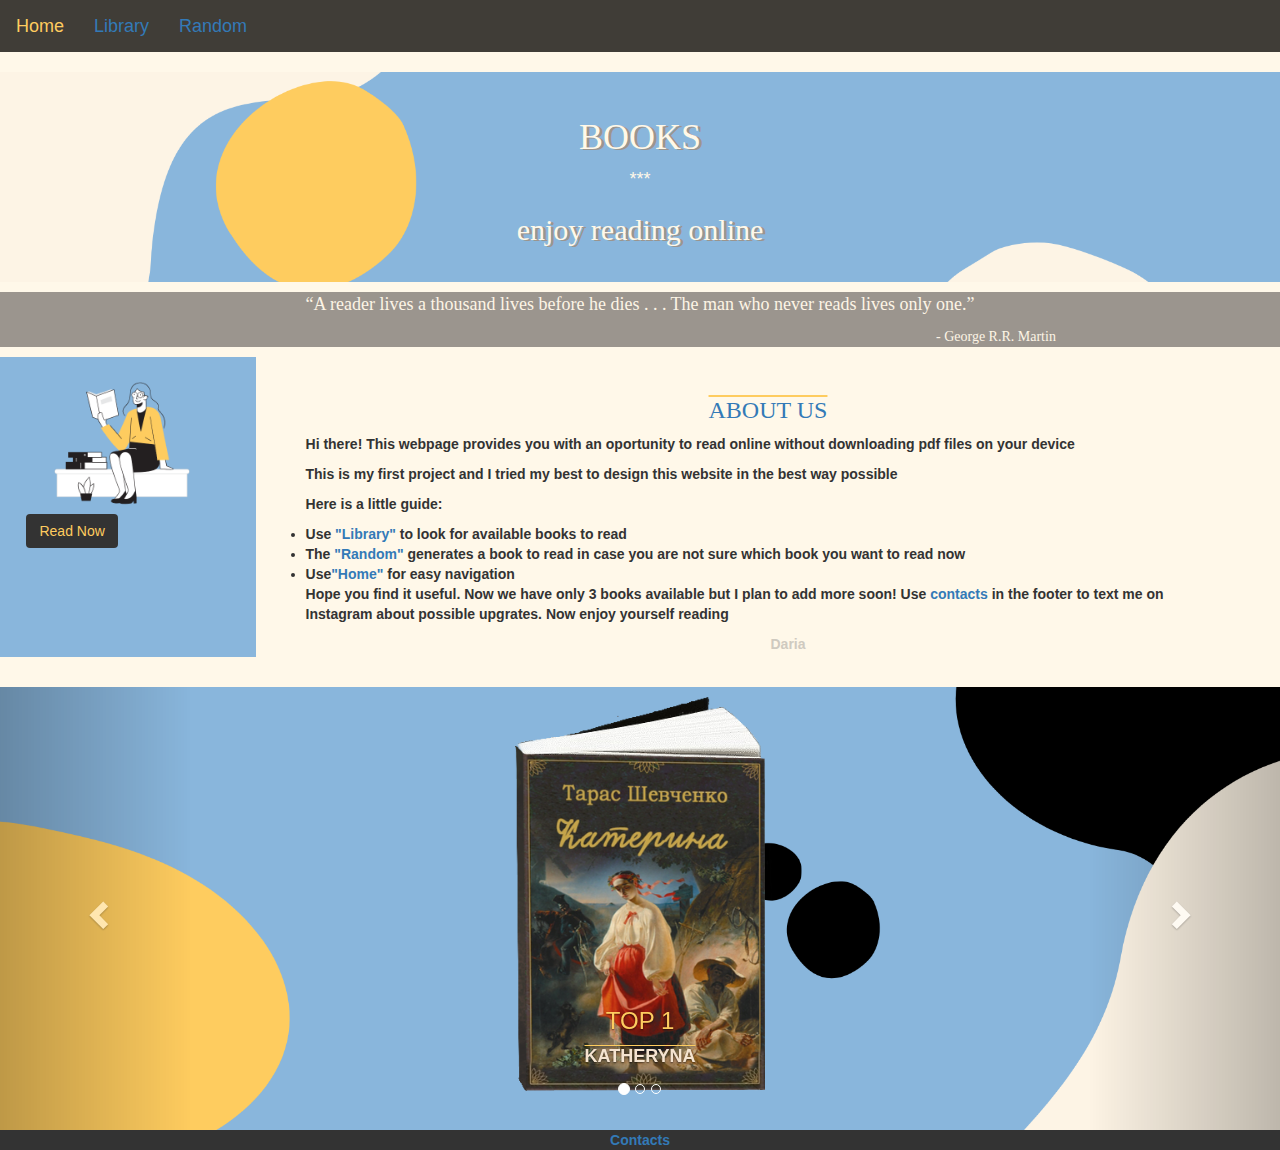
<file: index.html>
<!DOCTYPE html>

<html>

    <!-- NAVIGATION BAR-->
    <head>
        <div style="background-color: #403D37;">
          <nav class="navbar navbar-dark bg-dark">
            <a class='navbar-brand' href = 'index.html' style = "color: #fecc5f;">Home</a>
            <a class='navbar-brand' href = 'library.html'>Library</a>
            <a class='navbar-brand' href = 'random.html'>Random</a>
          </nav>
        </div>

        <meta charset="utf-8">
        <meta name="viewport" content="width=device-width, initial-scale=1">
        <link rel="stylesheet" href="https://maxcdn.bootstrapcdn.com/bootstrap/3.4.1/css/bootstrap.min.css">
        <script src="https://ajax.googleapis.com/ajax/libs/jquery/3.6.0/jquery.min.js"></script>
        <script src="https://maxcdn.bootstrapcdn.com/bootstrap/3.4.1/js/bootstrap.min.js"></script>


    </head>
    <title>home</title>
    <link href = 'styles.css' rel = 'stylesheet'>

    <body>

      <!--EXTENTION OF MAIN HTML-->


        <!--SHAPKA SAITU-->
        <header>
            <div class = 'shapka'>
                <div class = 'caption'>
                    <p class = 'blue'>-</p>
                        <h1>BOOKS</h1>
                    <p class ='white_no_shadow' >***</p>
                <h2 class = 'white'>enjoy reading online</h2>
                <p class="ghost">===</p>
                </div>
            </div>
        </header>

        <!--QUOTES-->

        <div class = 'quote'>
          <p class = 'caption'>“A reader lives a thousand lives before he dies . . . The man who never reads lives only one.”
            <ul style = 'margin-left: 70%' class = 'quote'>- George R.R. Martin<b class = 'qhost'></ul></p>
        </div>

        <!--INFO-->

          <section>
            <nav class = "block">
              <p style = 'margin: auto'><img alt = 'book_image' src = 'book.png' height = 130px></p>

              <div class="dropdown" style ='margin: 3%'>
                <button class="btn btn-secondary dropdown-toggle" type="button" id="dropdownMenuButton" data-toggle="dropdown" aria-haspopup="true" aria-expanded="false" style ='background-color: #333333; color: #FECC5F'>
                  Read Now
                </button>
                <div class="dropdown-menu" aria-labelledby="dropdownMenuButton">
                  <li><a class="dropdown-item" href="katheryna.html" style = 'color: #337AB7'>"Katheryna" (Shevchenko)</a></li>
                  <li><a class="dropdown-item" href="volhvy.html" style = 'color: #337AB7'>"The Gift of the Magi" (O. Henry)</a></li>
                  <li><a class="dropdown-item" href="leaf.html" style = 'color: #337AB7'>"The Last Leaf" (O. Henry)</a></li>
                </div>
              </div>

            </nav>
              <article>
                <h3 style = 'text-align: center; text-decoration-line: overline; text-decoration-color: #fecc5f; color: #337ab7; text-shadow: none; font-family: Georgia, serif'>ABOUT US</h3>
              <div style = 'margin-left: 3%; margin-right: 3%'>
                <p>Hi there! This webpage provides you with an oportunity to read online without downloading pdf files on your device</p>
                <p>This is my first project and I tried my best to design this website in the best way possible</p>
                  <p>Here is a little guide:</p>
                    <li>Use <a href='library.html'>"Library"</a> to look for available books to read</li>
                    <li>The <a href='random.html'>"Random"</a> generates a book to read in case you are not sure which book you want to read now</li>
                    <li>Use<a href='index.html'>"Home"</a> for easy navigation</li>
                <p>Hope you find it useful. Now we have only 3 books available but I plan to add more soon! Use <a href ='hello.html'>contacts</a> in the footer to text me on Instagram about possible upgrates. Now enjoy yourself reading <ul style = 'text-align:center; color: #cfcac0 '>Daria</ul></p>
              </div>
              </article>
          </section>

        <!--CAROUSEL-->
          <p class="ghost">----</p>
        <div id="myCarousel" class="carousel slide" data-ride="carousel" style="background-image: url('bcground.png'); background-repeat: no-repeat; background-size: 100%, 100%;">
            <!-- Indicators -->
            <ol class="carousel-indicators">
              <li data-target="#myCarousel" data-slide-to="0" class="active"></li>
              <li data-target="#myCarousel" data-slide-to="1"></li>
              <li data-target="#myCarousel" data-slide-to="2"></li>
            </ol>

            <!-- Wrapper for slides -->
            <div class="carousel-inner">

              <div class="item active">
                <a href = 'katheryna.html'><img src="kate.png" alt="book1" width = 300px height = 350px class="center"></a>
                <div class="carousel-caption">
                  <h3 style = 'color: #FECC5F'>TOP 1</h3>
                  <p style = 'text-decoration-line: overline; text-decoration-color: #fecc5f; color: #f5e4d0; text-shadow: #333333; font-size: large'>KATHERYNA</p>
                </div>
              </div>

              <div class="item">
                <a href = 'volhvy.html'><img src="volhvy.png" alt="book2" width = 300px height = 350px class="center"></a>
                <div class="carousel-caption">
                  <h3 style = 'color: #FECC5F'>TOP 2</h3>
                  <p style = 'text-decoration-line: overline; text-decoration-color: #fecc5f; color: #337ab7; text-shadow: #333333; font-size: large'>THE GIFT OF THE MAGI</p>
                </div>
              </div>

              <div class="item">
                <a href = 'leaf.html'><img src="leaf.png" alt="book3" width = 300px height = 350px class="center"></a>
                <div class="carousel-caption">
                  <h3 style = 'color: #FECC5F'>TOP 3</h3>
                  <p style = 'text-decoration-line: overline; text-decoration-color: #fecc5f; color: #f5e4d0; text-shadow: #333333; font-size: large'>THE LAST LEAF</p>
                </div>
              </div>
            </div>

            <!-- Left and right controls -->
            <a class="left carousel-control" href="#myCarousel" data-slide="prev">
              <span class="glyphicon glyphicon-chevron-left"></span>
              <span class="sr-only">Previous</span>
            </a>
            <a class="right carousel-control" href="#myCarousel" data-slide="next">
              <span class="glyphicon glyphicon-chevron-right"></span>
              <span class="sr-only">Next</span>
            </a>
          </div>
        </div>
        <!--FOOTER-->
        <footer style = 'color: #337ab7'><a href = 'hello.html'>Contacts</a></footer>
    </body>
</html>
</file>
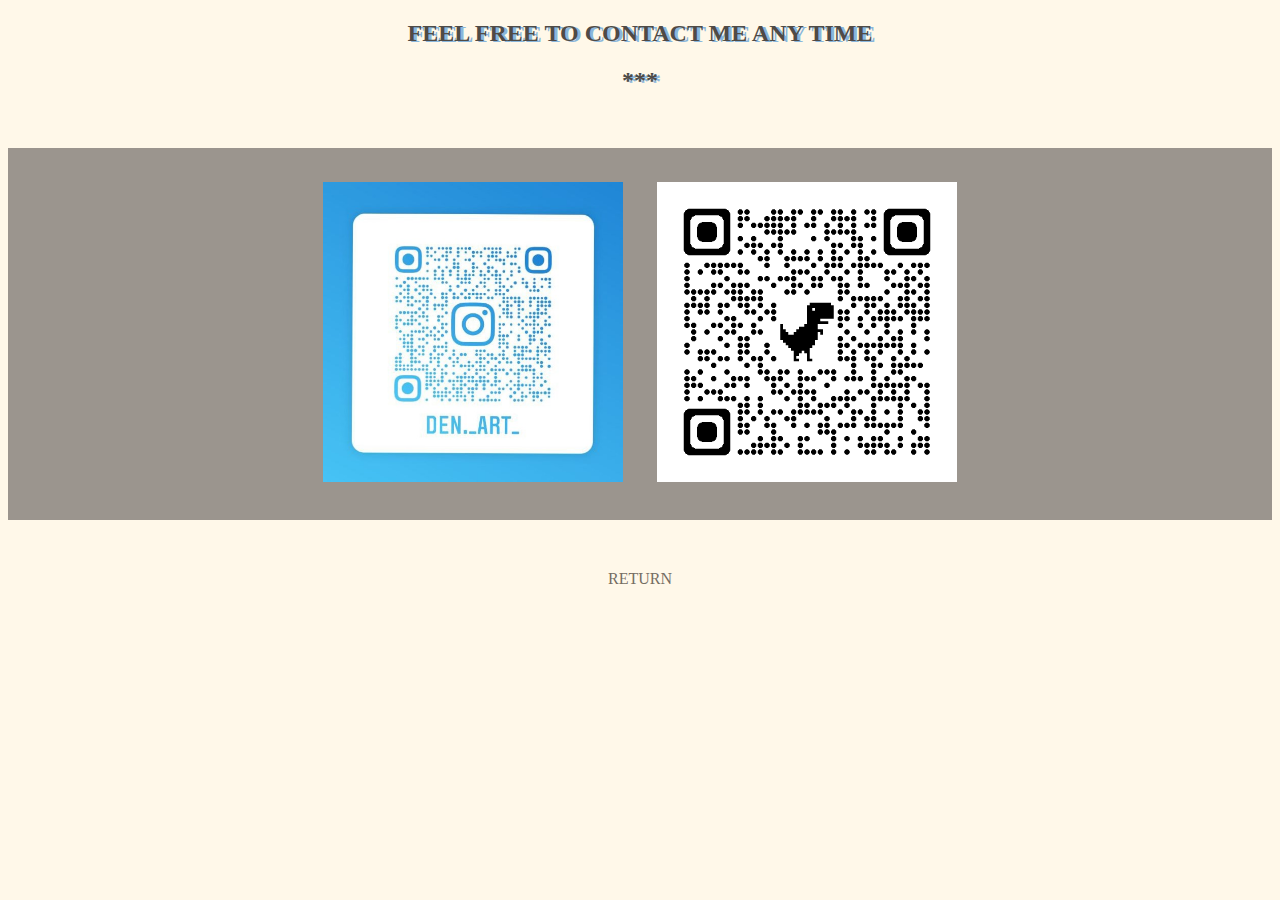
<file: hello.html>
<!DOCTYPE html>
<html>
    <head><link href = 'styles.css' rel = 'stylesheet'></head>
    <header></header>
    <title>contact</title>
    <body style="text-align:center; background-color: #fff8e9">
        <h2>FEEL FREE TO CONTACT ME ANY TIME</h2>
        <h2>***</h2>
        <p class="ghost">---</p>
        <div style="background-color:#9b958e">
            <p class="ghost">---</p>
            <img alt='qr_code' src = 'qr.jpg' width = 300px height = 300px><q class="ghost">---</q>
            <img alt='qr_code' src = 'qr1.png' width = 300px height = 300px>
            <p class="ghost">---</p>
        </div>
        <p class="ghost">---</p>
        <p style = 'text-align: center'><a href = 'library.html' style = 'color: #756d63'>RETURN</a></p>
        <p class="ghost">---</p>
    </body>
</html>
</file>
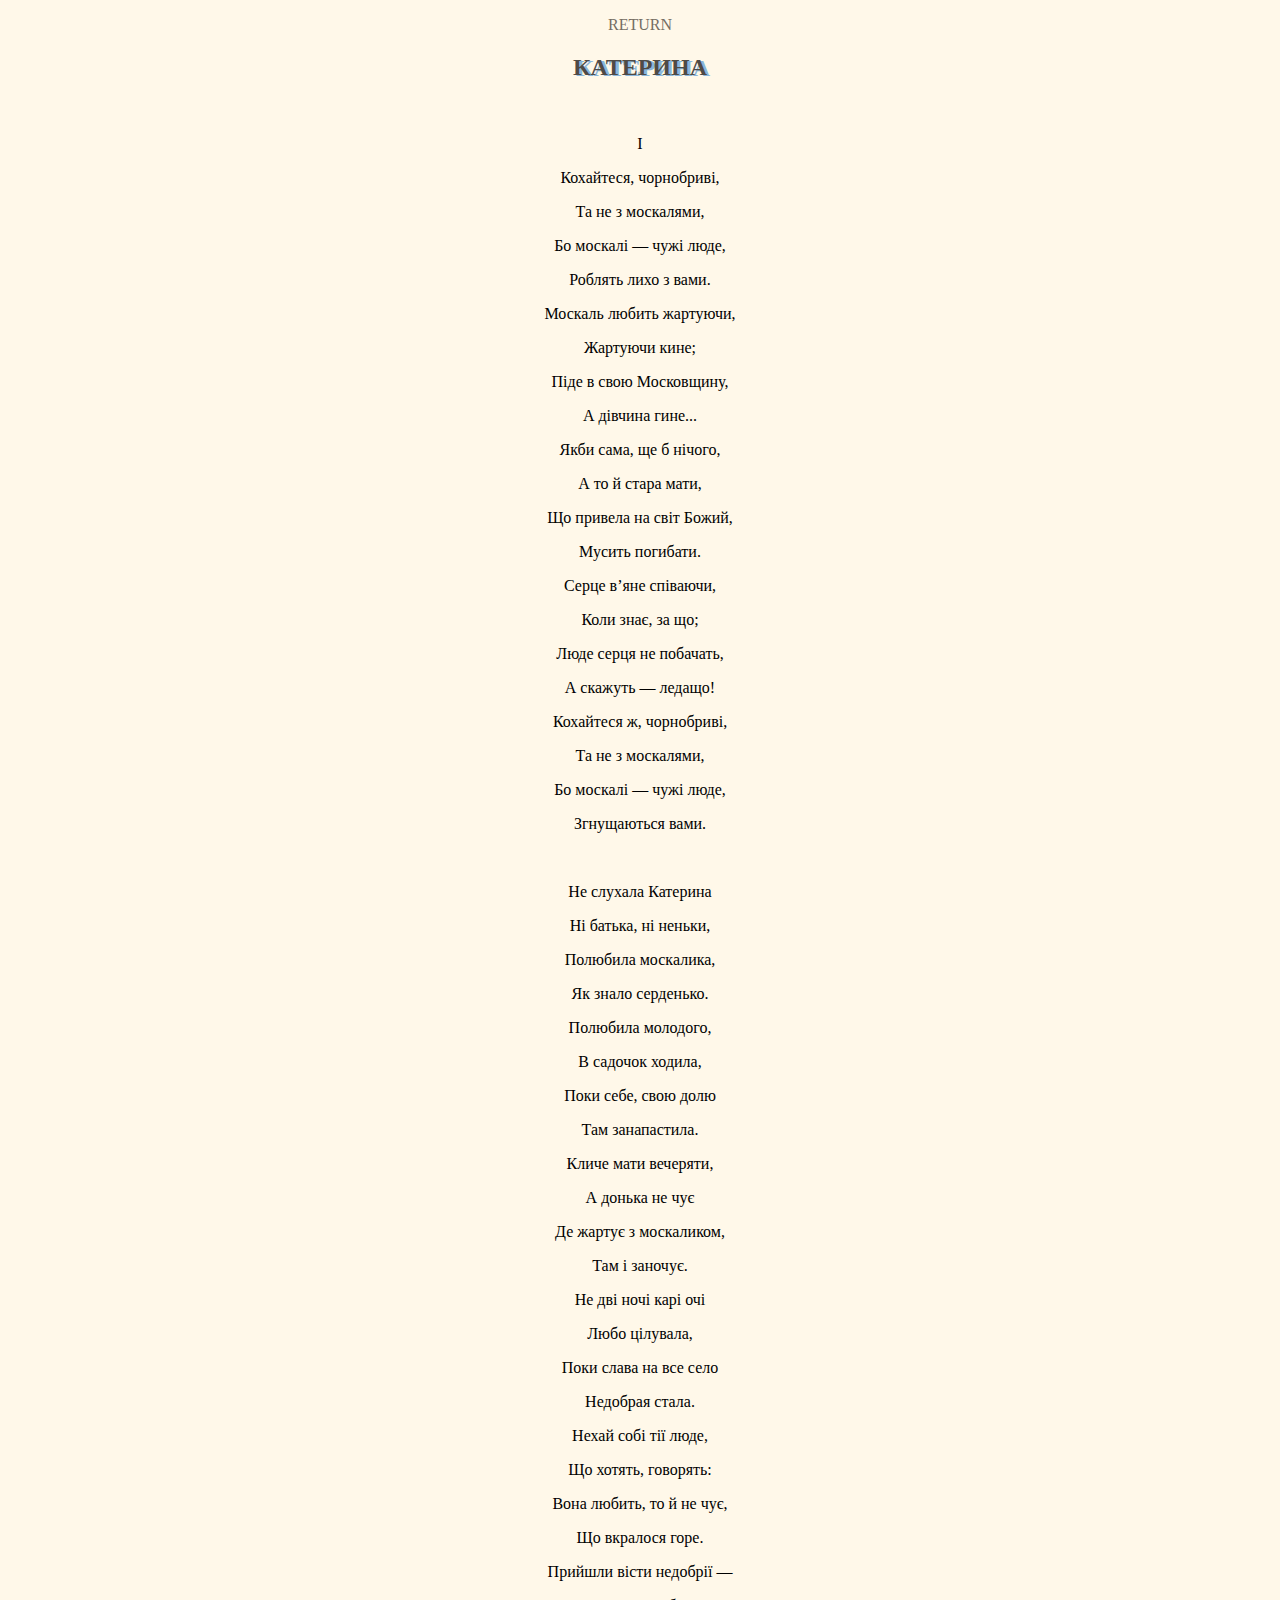
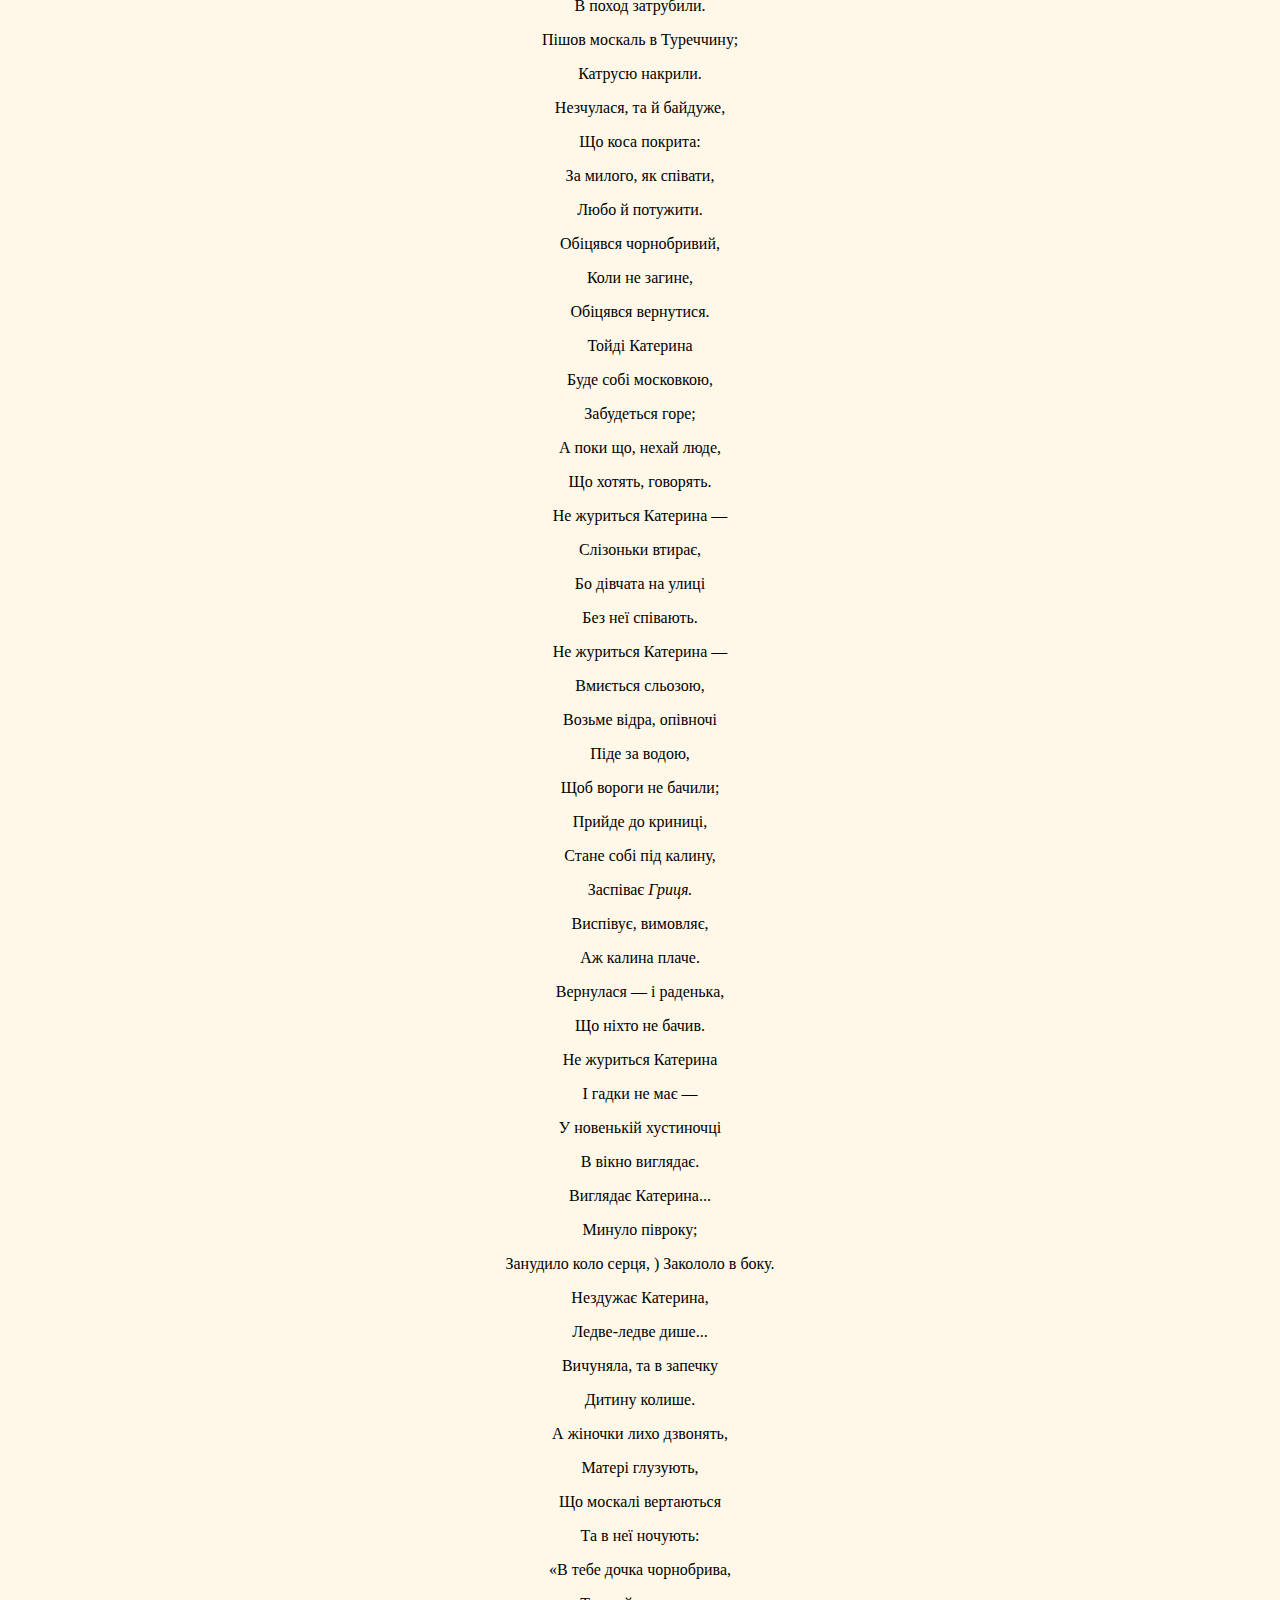
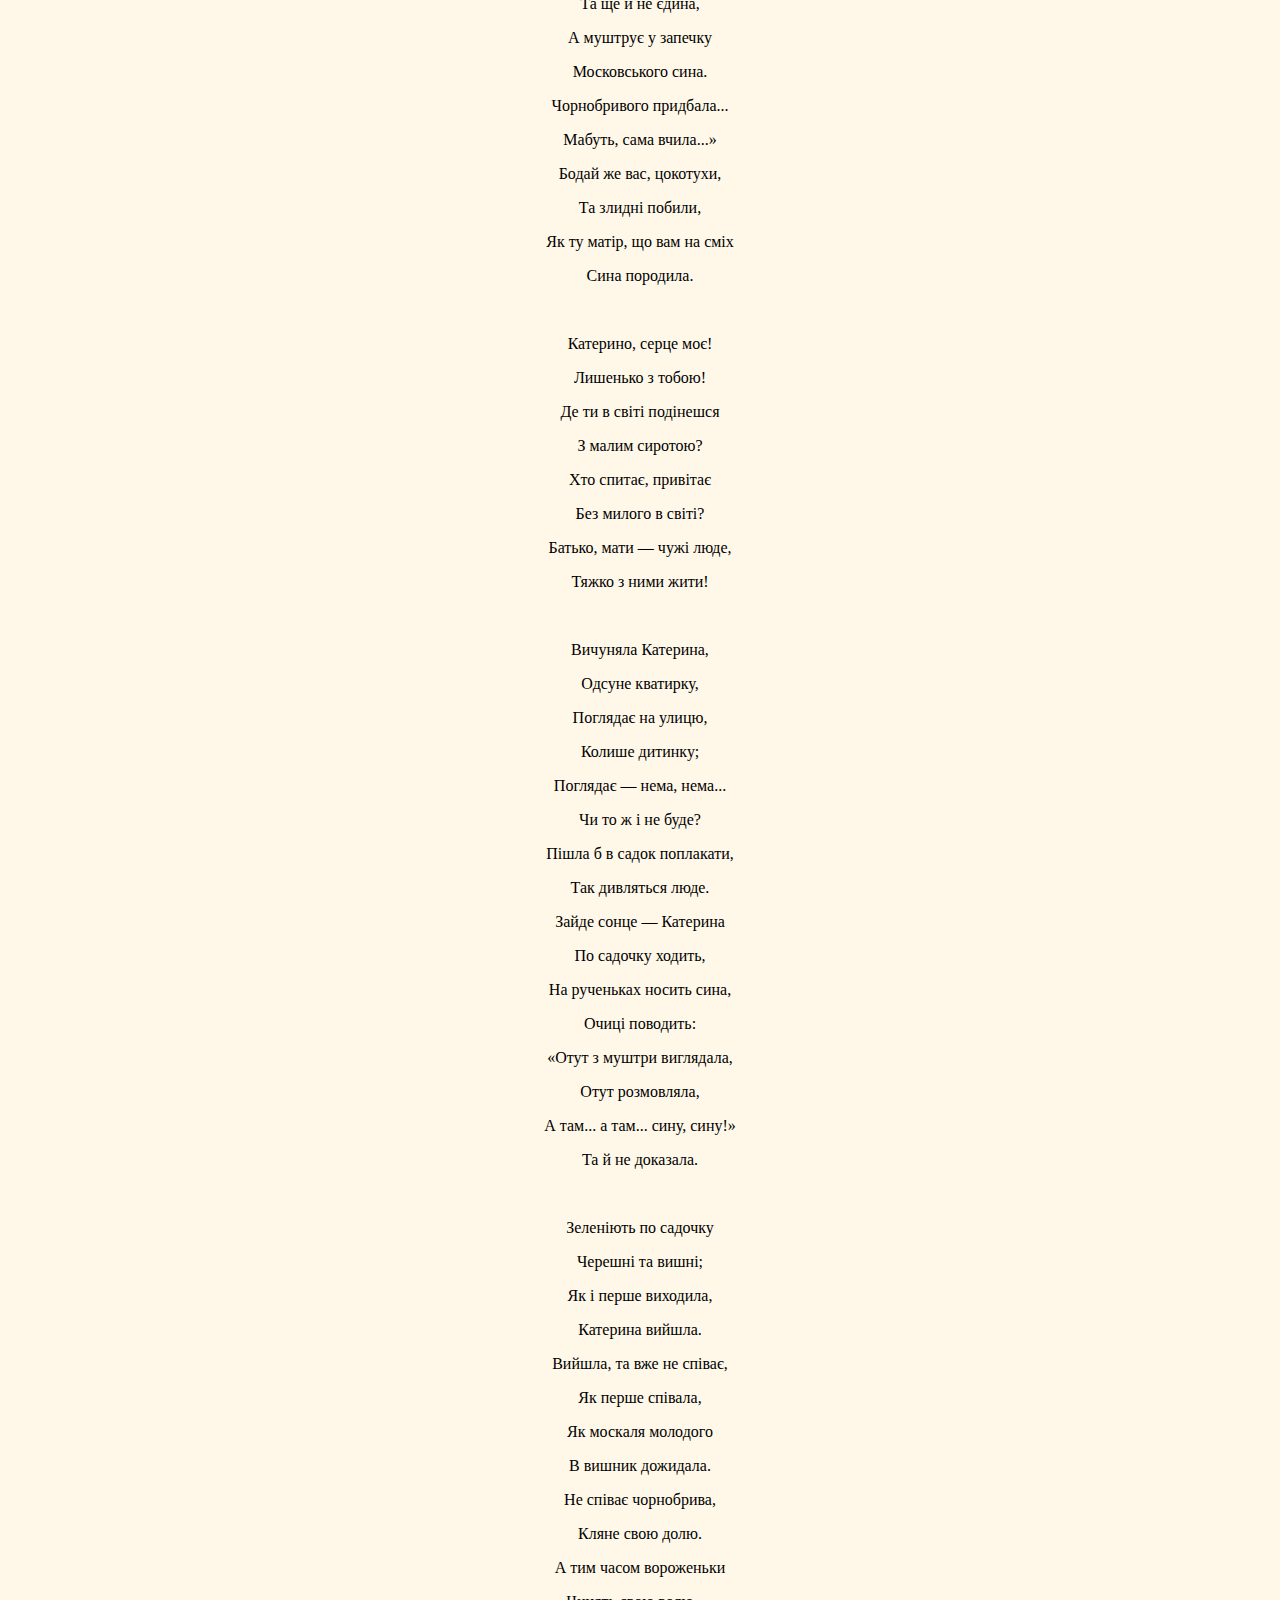
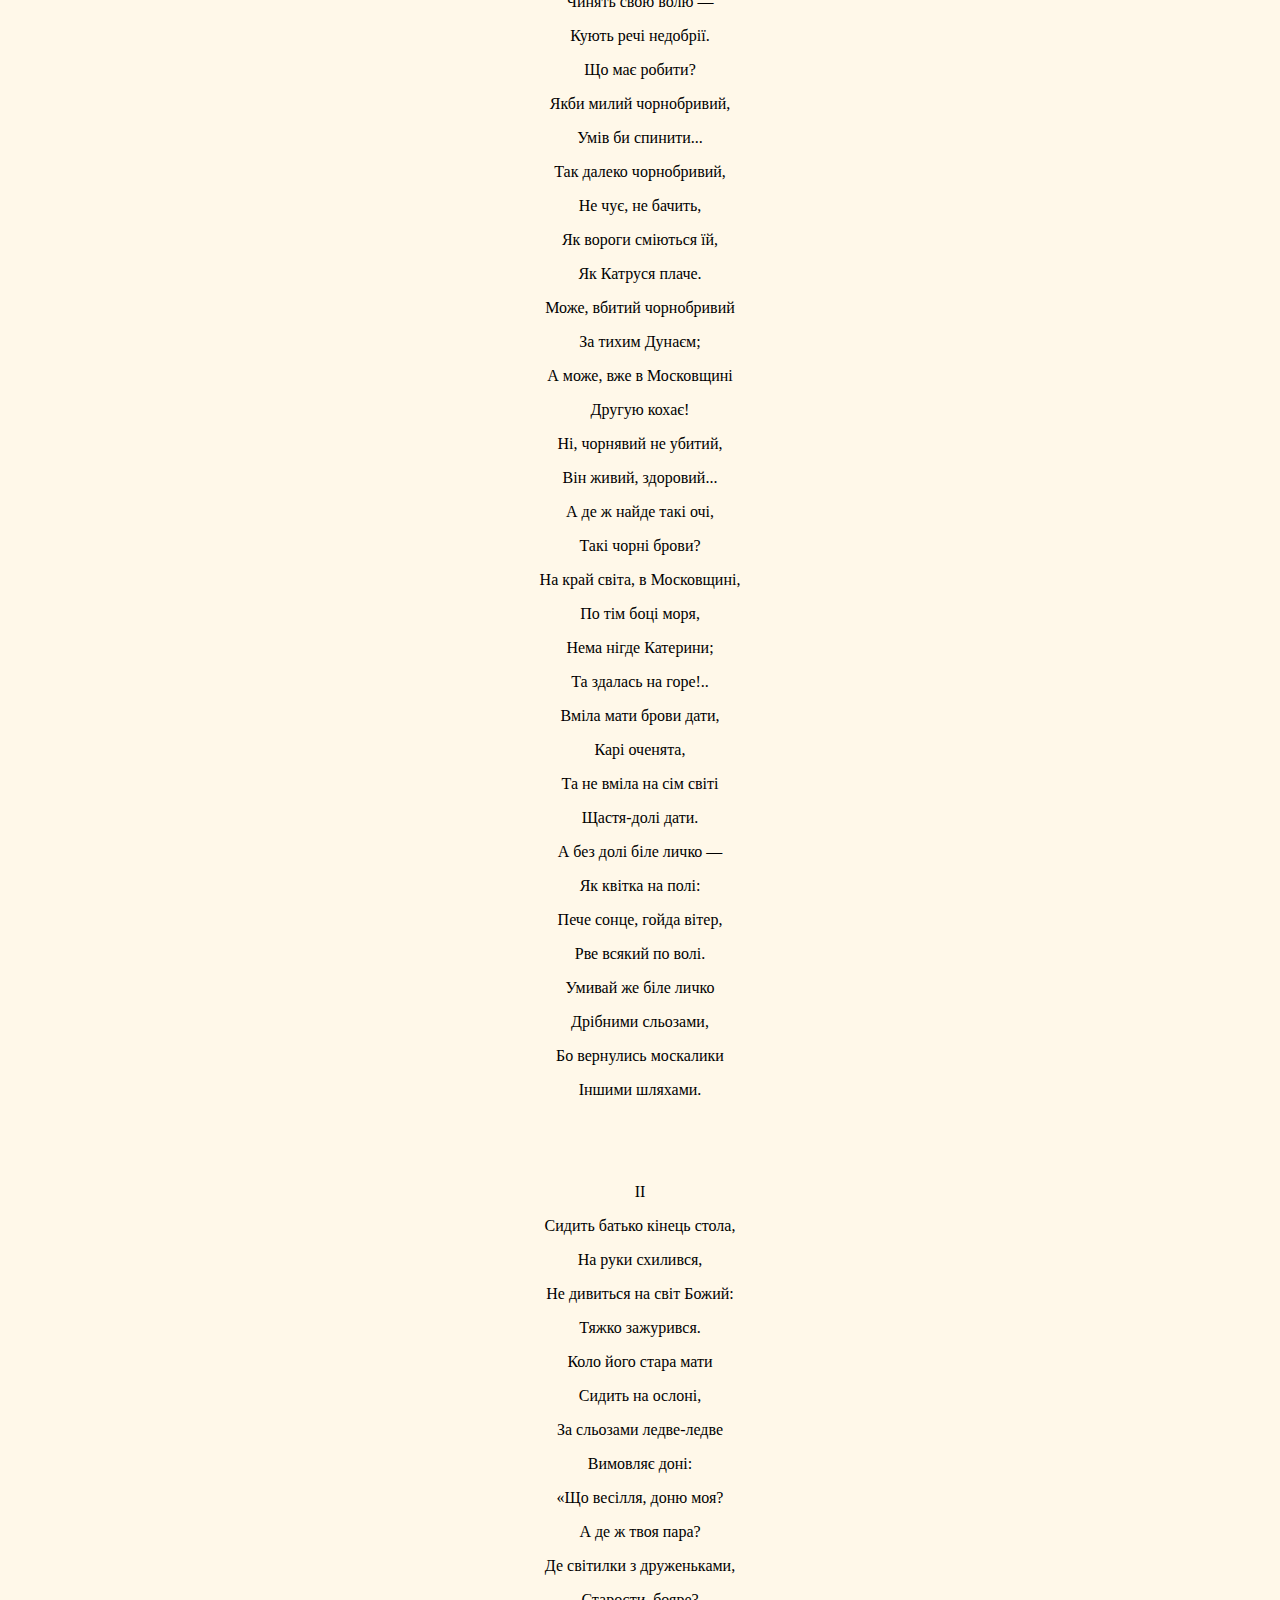
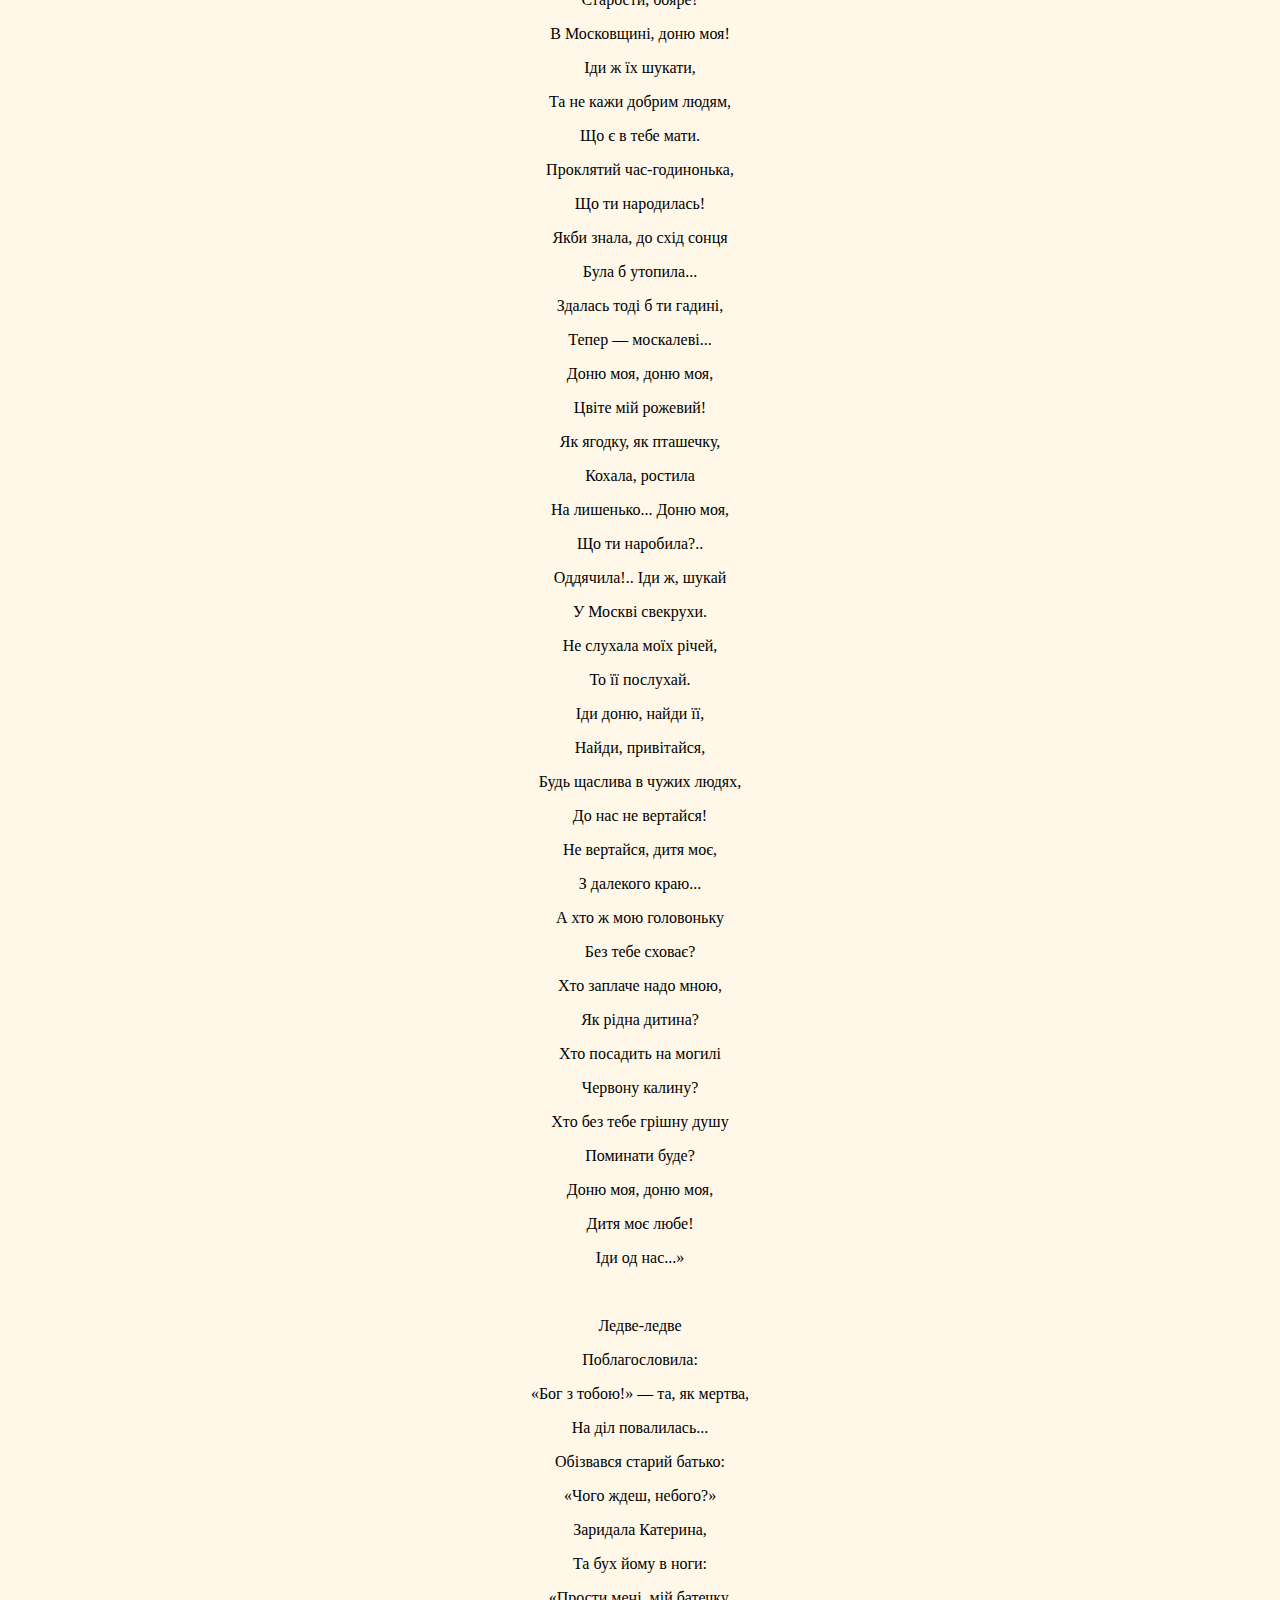
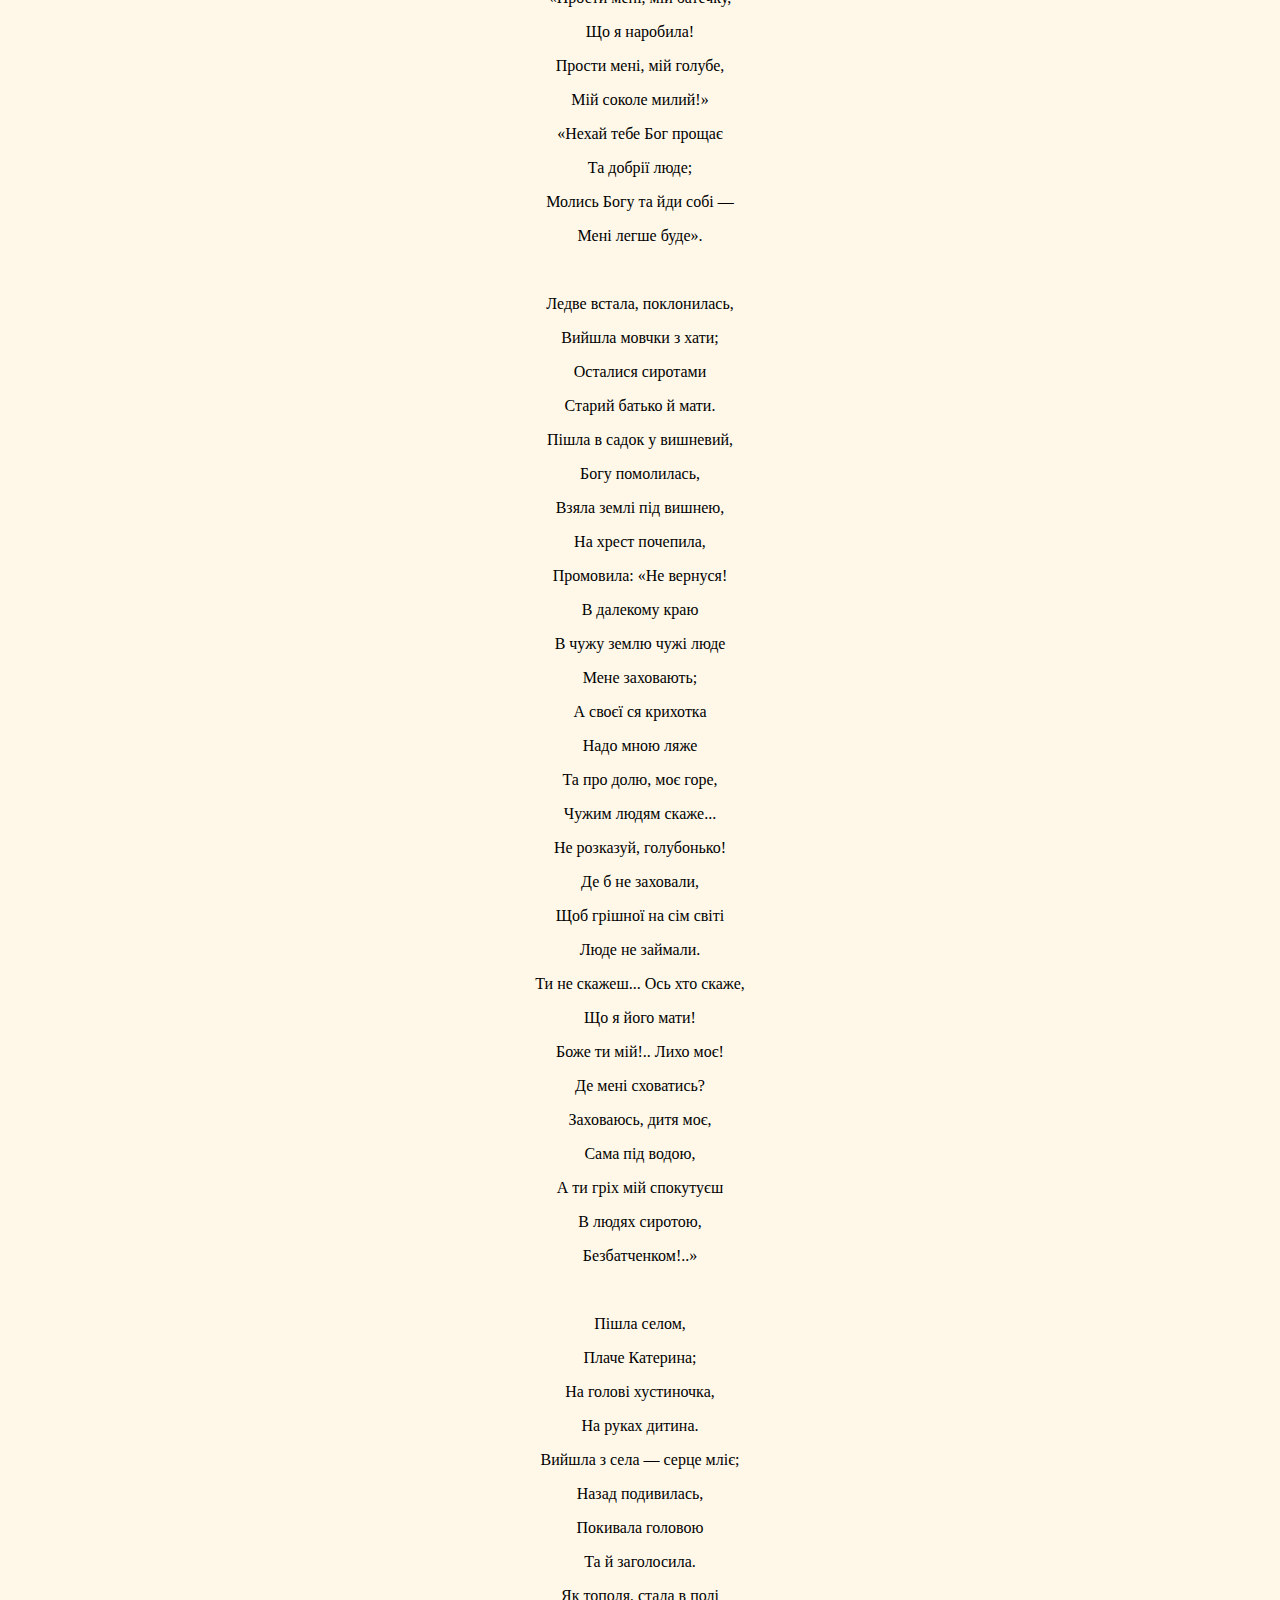
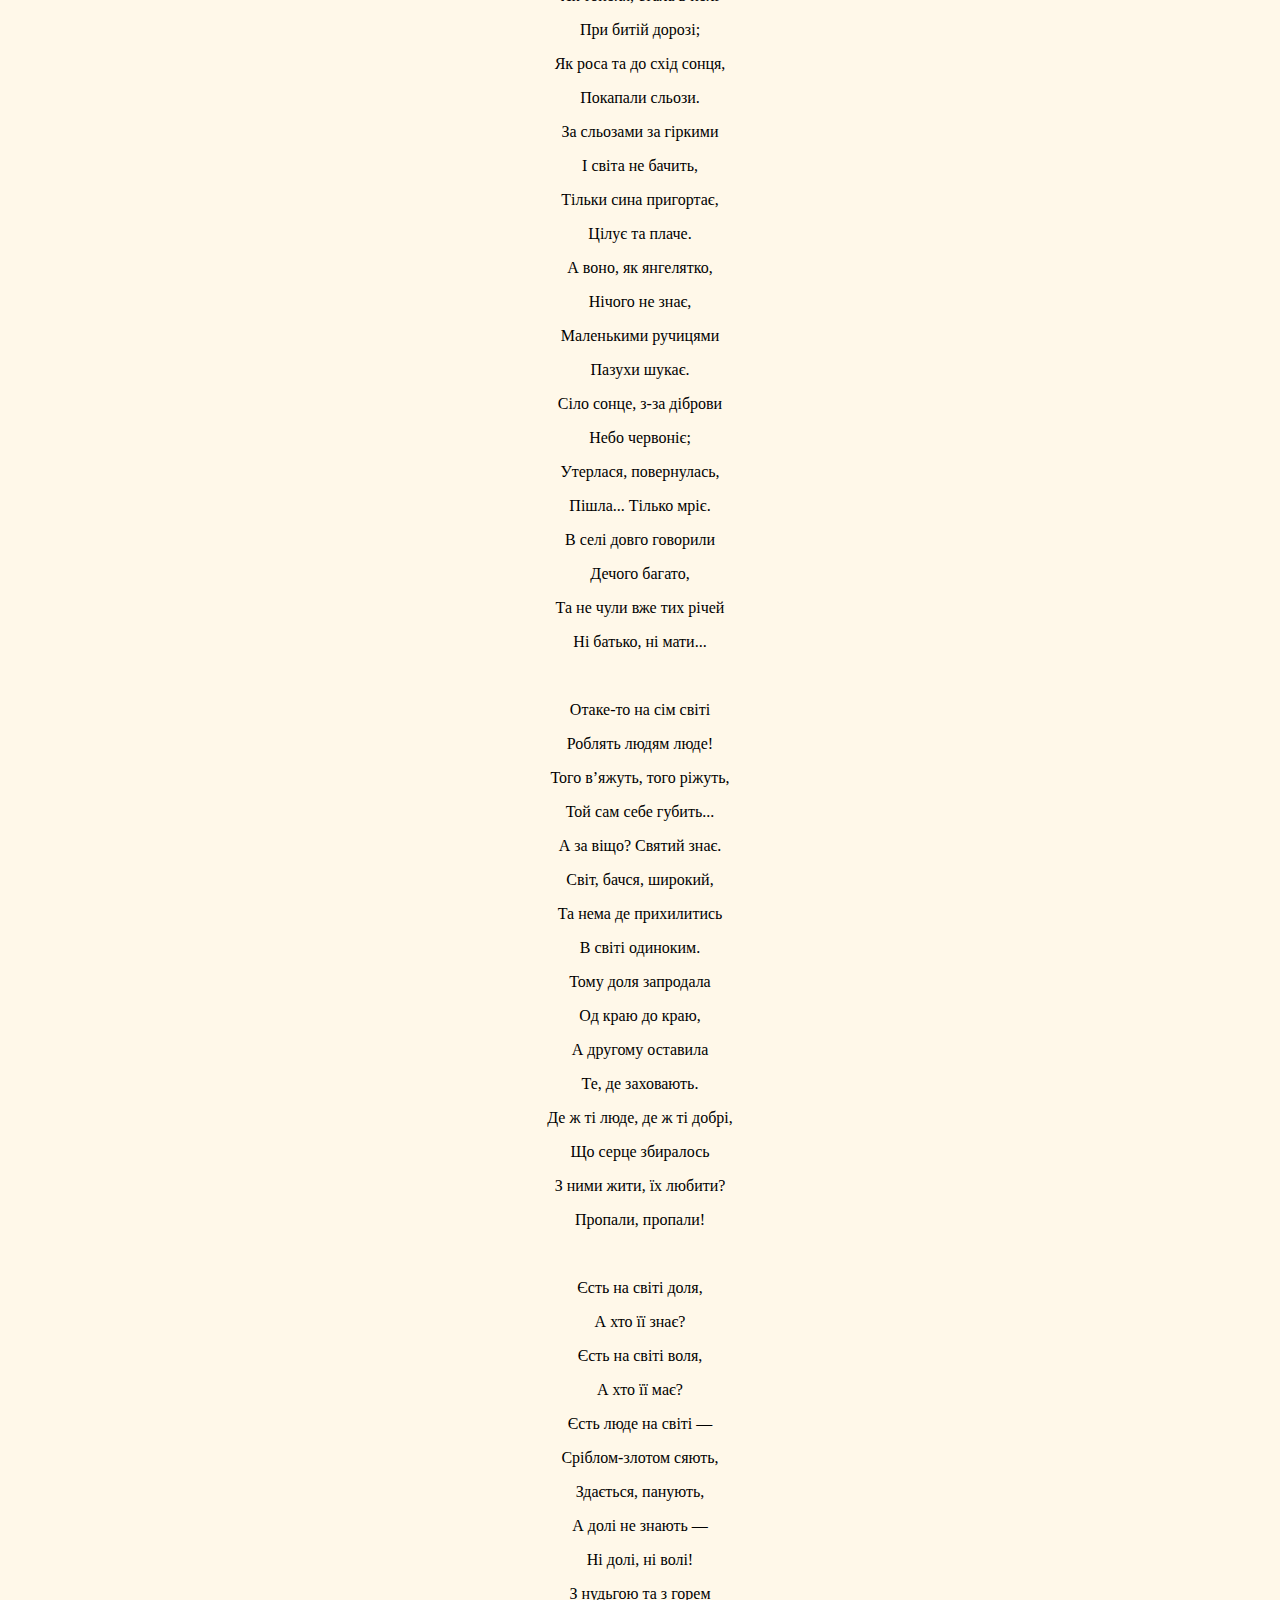
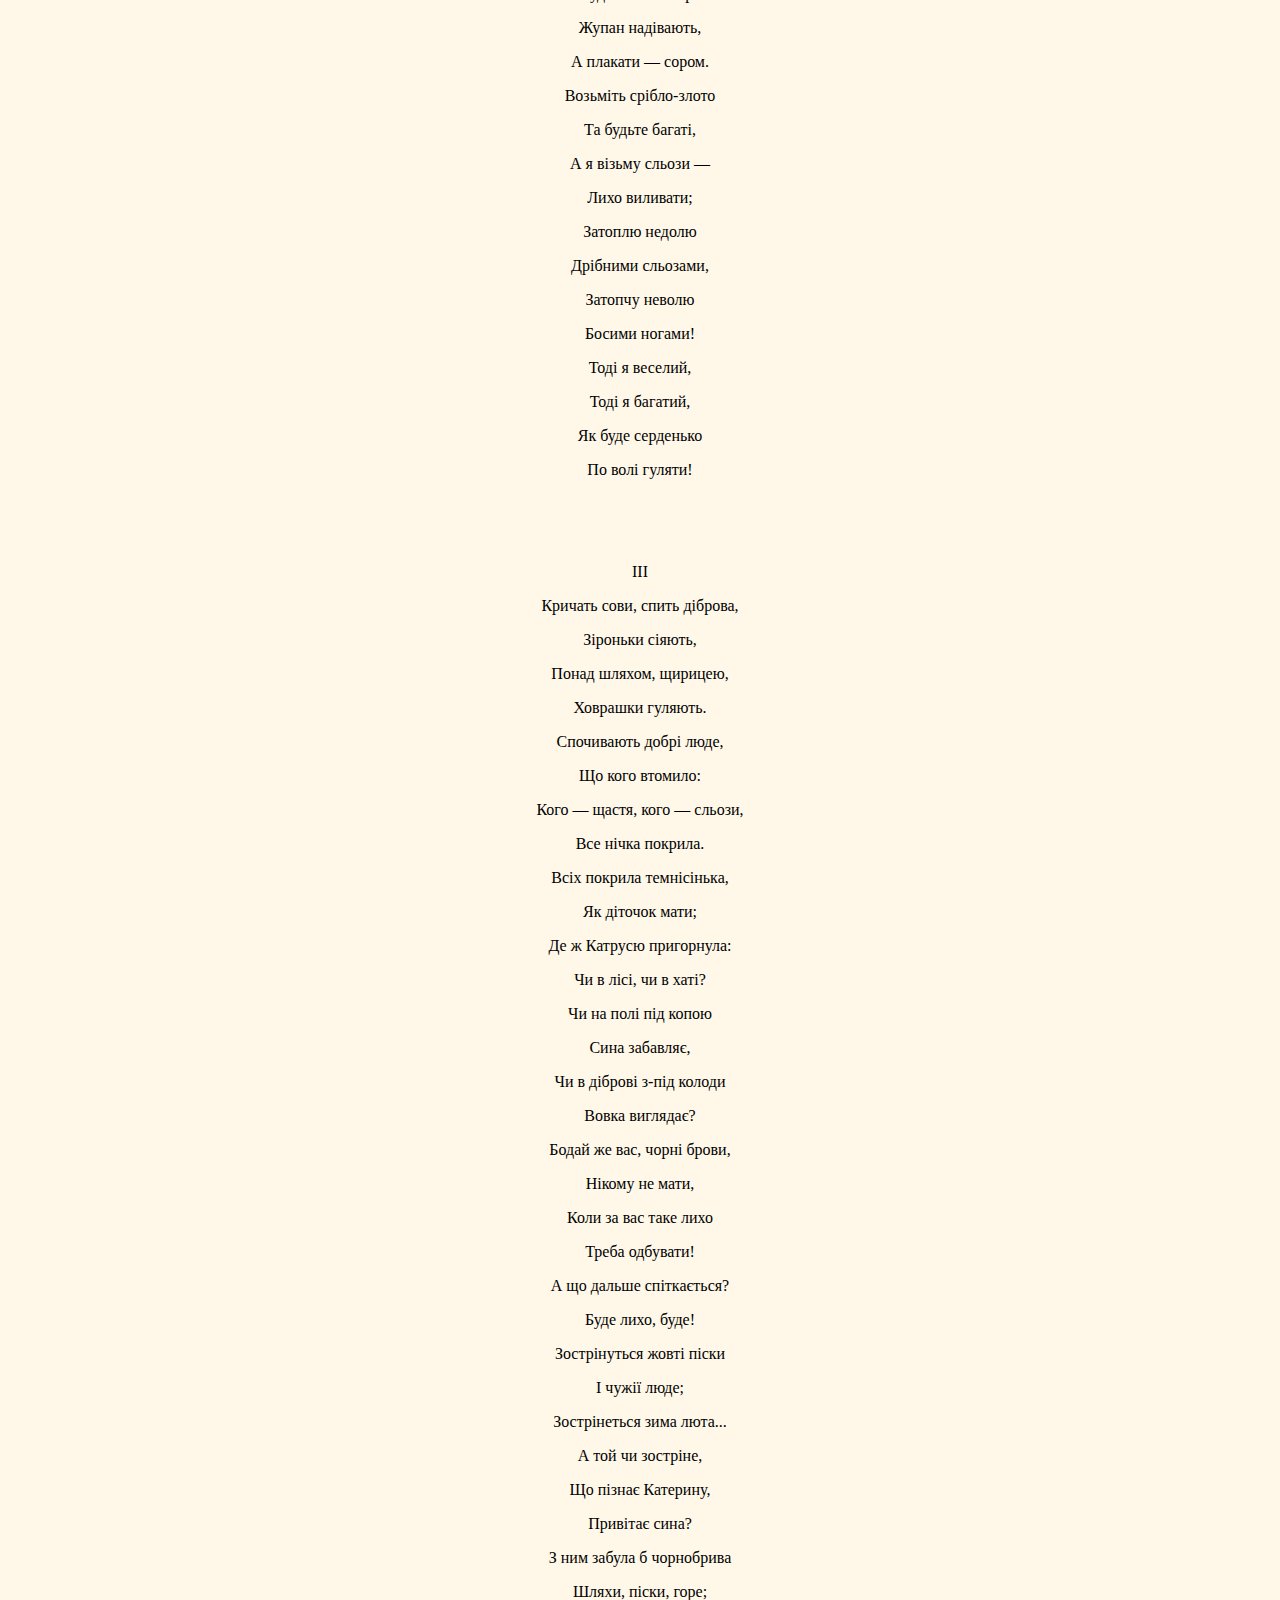
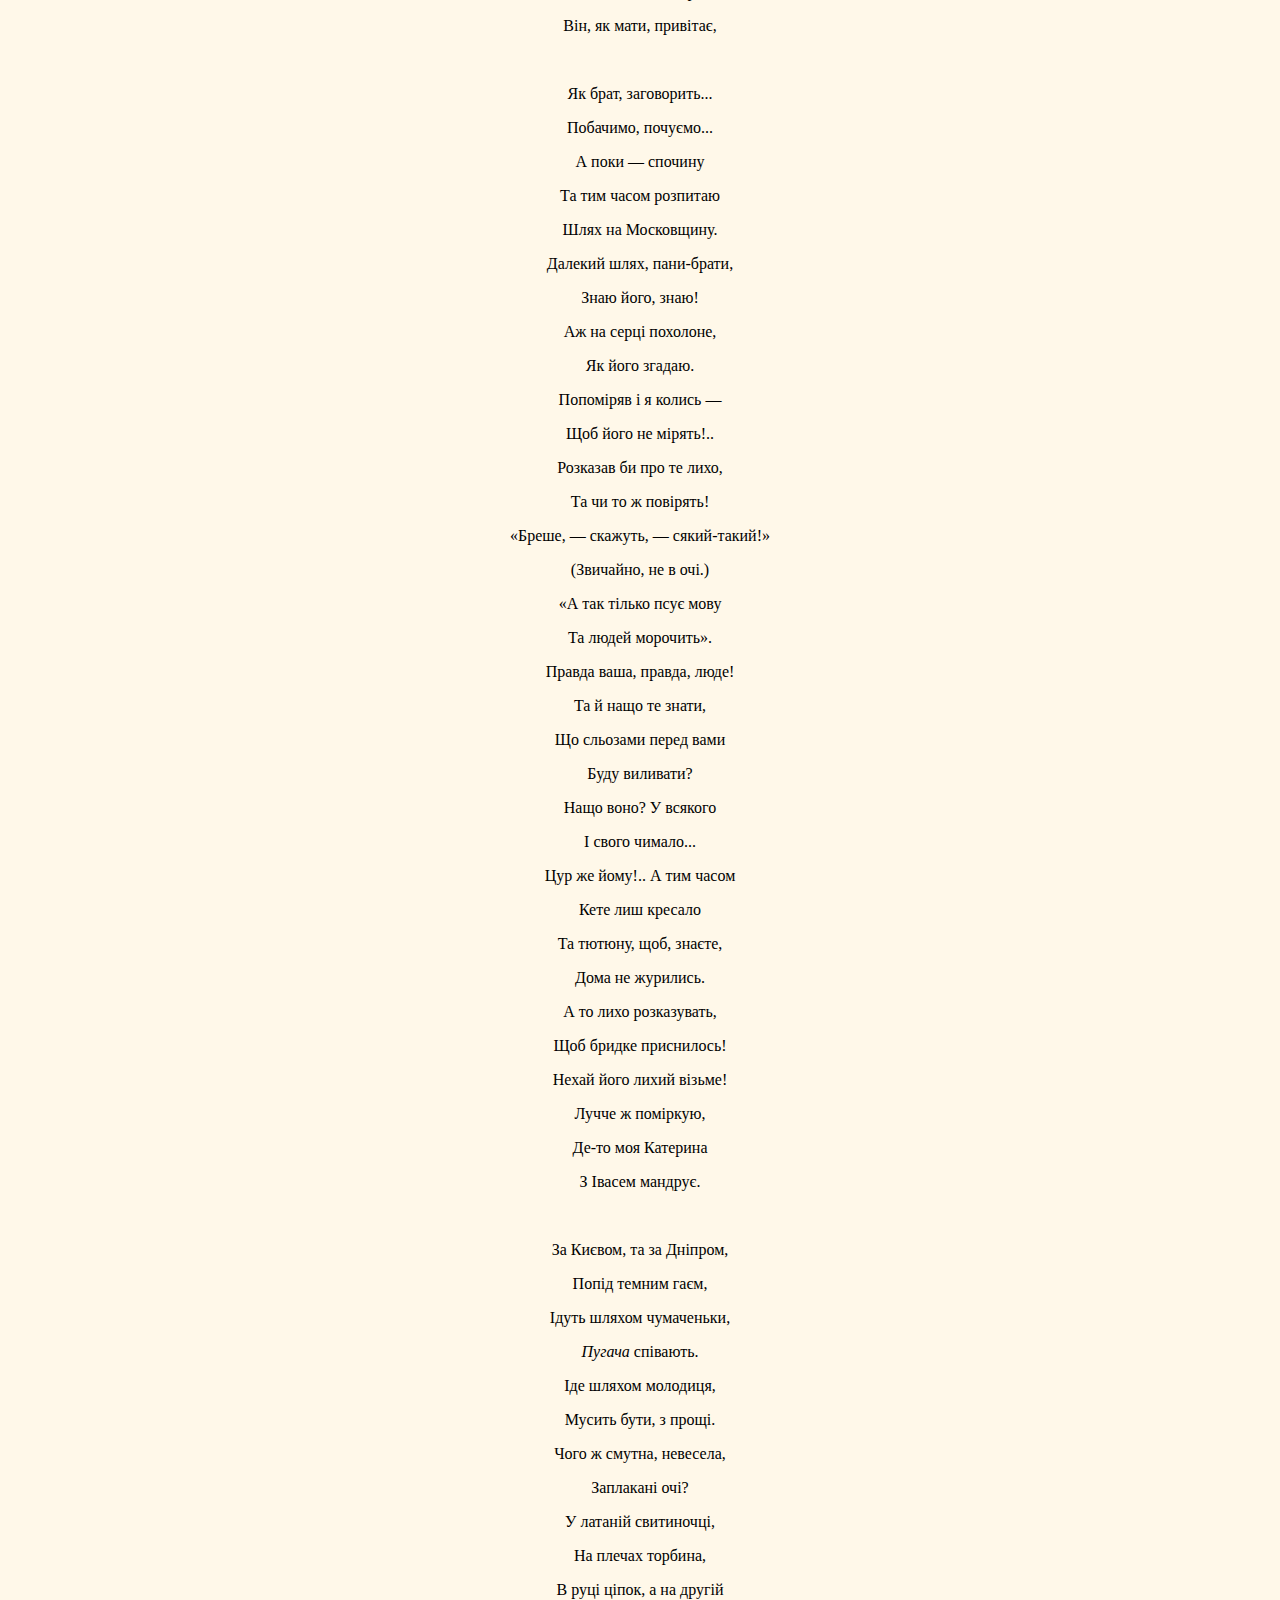
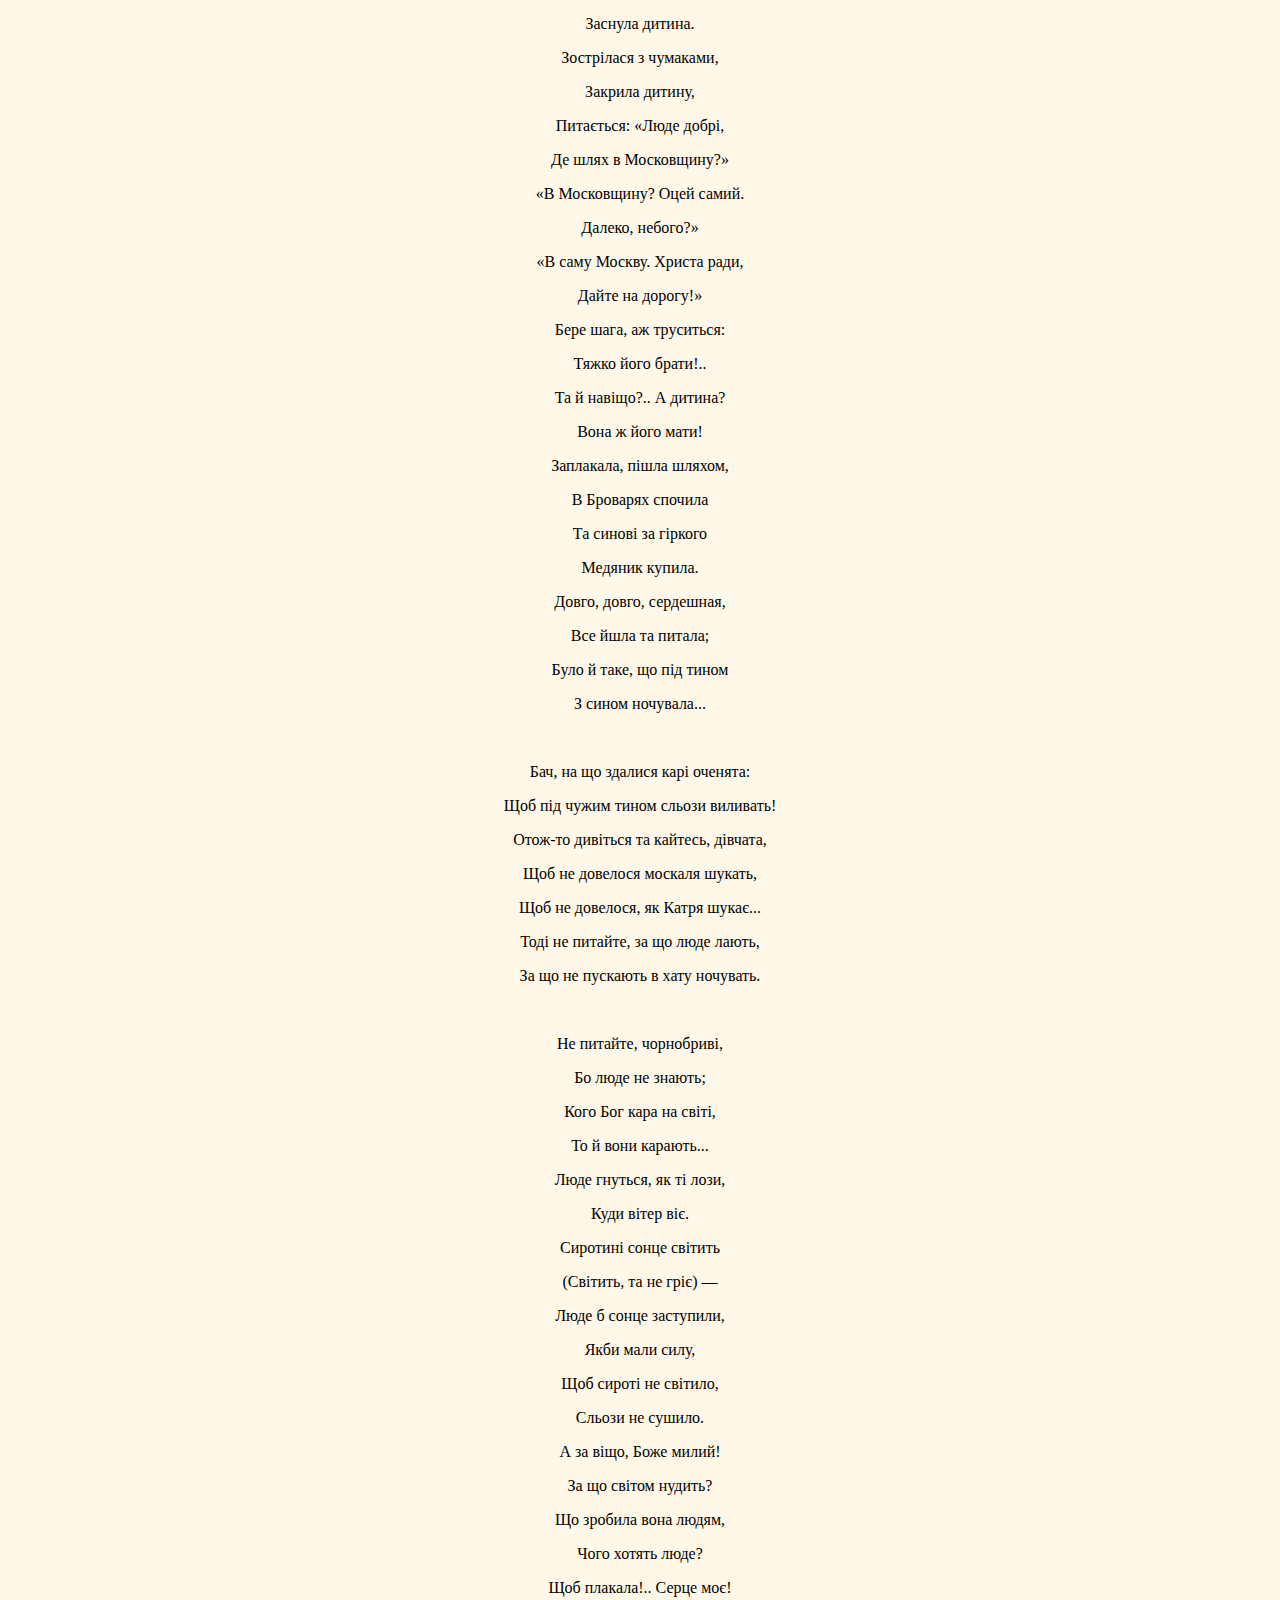
<file: katheryna.html>
<!DOCTYPE html>
<html>
    <head>
        <link href = 'styles.css' rel = 'stylesheet'>
    </head>
    <title>book</title>
    <body style = 'text-align: center'>

        <p><a href = 'library.html' style = 'color: #756d63'>RETURN</a></p>

        <h2><b>КАТЕРИНА</b></h2>

        <p class=K1><br></p>

        <p class=K1>І</p>

        <p class=K1>Кохайтеся, чорнобриві,</p>

        <p class=K1>Та не з москалями,</p>

        <p class=K1>Бо москалі — чужі люде,</p>

        <p class=K1>Роблять лихо з вами.</p>

        <p class=K1>Москаль любить жартуючи,</p>

        <p class=K1>Жартуючи кине;</p>

        <p class=K1>Піде в свою Московщину,</p>

        <p class=K1>А дівчина гине...</p>

        <p class=K1>Якби сама, ще б нічого,</p>

        <p class=K1>А то й стара мати,</p>

        <p class=K1>Що привела на світ Божий,</p>

        <p class=K1>Мусить погибати.</p>

        <p class=K1>Серце в’яне співаючи,</p>

        <p class=K1>Коли знає, за що;</p>

        <p class=K1>Люде серця не побачать,</p>

        <p class=K1>А скажуть — ледащо!</p>

        <p class=K1>Кохайтеся ж, чорнобриві,</p>

        <p class=K1>Та не з москалями,</p>

        <p class=K1>Бо москалі — чужі люде,</p>

        <p class=K1>Згнущаються вами.</p>

        <p class=K1><br></p>

        <p class=K1>Не слухала Катерина</p>

        <p class=K1>Ні батька, ні неньки,</p>

        <p class=K1>Полюбила москалика,</p>

        <p class=K1>Як знало серденько.</p>

        <p class=K1>Полюбила молодого,</p>

        <p class=K1>В садочок ходила,</p>

        <p class=K1>Поки себе, свою долю</p>

        <p class=K1>Там занапастила.</p>

        <p class=K1>Кличе мати вечеряти,</p>

        <p class=K1>А донька не чує</p>

        <p class=K1>Де жартує з москаликом,</p>

        <p class=K1>Там і заночує.</p>

        <p class=K1>Не дві ночі карі очі</p>

        <p class=K1>Любо цілувала,</p>

        <p class=K1>Поки слава на все село</p>

        <p class=K1>Недобрая стала.</p>

        <p class=K1>Нехай собі тії люде,</p>

        <p class=K1>Що хотять, говорять:</p>

        <p class=K1>Вона любить, то й не чує,</p>

        <p class=K1>Що вкралося горе.</p>

        <p class=K1>Прийшли вісти недобрії — </p>

        <p class=K1>В поход затрубили.</p>

        <p class=K1>Пішов москаль в Туреччину;</p>

        <p class=K1>Катрусю накрили.</p>

        <p class=K1>Незчулася, та й байдуже,</p>

        <p class=K1>Що коса покрита:</p>

        <p class=K1>За милого, як співати,</p>

        <p class=K1>Любо й потужити.</p>

        <p class=K1>Обіцявся чорнобривий,</p>

        <p class=K1>Коли не загине,</p>

        <p class=K1>Обіцявся вернутися.</p>

        <p class=K1>Тойді Катерина</p>

        <p class=K1>Буде собі московкою,</p>

        <p class=K1>Забудеться горе;</p>

        <p class=K1>А поки що, нехай люде,</p>

        <p class=K1>Що хотять, говорять.</p>

        <p class=K1>Не журиться Катерина — </p>

        <p class=K1>Слізоньки втирає,</p>

        <p class=K1>Бо дівчата на улиці</p>

        <p class=K1>Без неї співають.</p>

        <p class=K1>Не журиться Катерина — </p>

        <p class=K1>Вмиється сльозою,</p>

        <p class=K1>Возьме відра, опівночі</p>

        <p class=K1>Піде за водою,</p>

        <p class=K1>Щоб вороги не бачили;</p>

        <p class=K1>Прийде до криниці,</p>

        <p class=K1>Стане собі під калину,</p>

        <p class=K1>Заспіває <i>Гриця.</i></p>

        <p class=K1>Виспівує, вимовляє,</p>

        <p class=K1>Аж калина плаче.</p>

        <p class=K1>Вернулася — і раденька,</p>

        <p class=K1>Що ніхто не бачив.</p>

        <p class=K1>Не журиться Катерина</p>

        <p class=K1>І гадки не має —</p>

        <p class=K1>У новенькій хустиночці</p>

        <p class=K1>В вікно виглядає.</p>

        <p class=K1>Виглядає Катерина...</p>

        <p class=K1>Минуло півроку;</p>

        <p class=K1>Занудило коло серця, ) Закололо в боку.</p>

        <p class=K1>Нездужає Катерина,</p>

        <p class=K1>Ледве-ледве дише...</p>

        <p class=K1>Вичуняла, та в запечку</p>

        <p class=K1>Дитину колише.</p>

        <p class=K1>А жіночки лихо дзвонять,</p>

        <p class=K1>Матері глузують,</p>

        <p class=K1>Що москалі вертаються</p>

        <p class=K1>Та в неї ночують:</p>

        <p class=K1>«В тебе дочка чорнобрива,</p>

        <p class=K1>Та ще й не єдина,</p>

        <p class=K1>А муштрує у запечку</p>

        <p class=K1>Московського сина.</p>

        <p class=K1>Чорнобривого придбала...</p>

        <p class=K1>Мабуть, сама вчила...»</p>

        <p class=K1>Бодай же вас, цокотухи,</p>

        <p class=K1>Та злидні побили,</p>

        <p class=K1>Як ту матір, що вам на сміх</p>

        <p class=K1>Сина породила.</p>

        <p class=K1><br></p>

        <p class=K1>Катерино, серце моє!</p>

        <p class=K1>Лишенько з тобою!</p>

        <p class=K1>Де ти в світі подінешся</p>

        <p class=K1>З малим сиротою?</p>

        <p class=K1>Хто спитає, привітає</p>

        <p class=K1>Без милого в світі?</p>

        <p class=K1>Батько, мати — чужі люде,</p>

        <p class=K1>Тяжко з ними жити!</p>

        <p class=K1><br></p>

        <p class=K1>Вичуняла Катерина,</p>

        <p class=K1>Одсуне кватирку,</p>

        <p class=K1>Поглядає на улицю,</p>

        <p class=K1>Колише дитинку;</p>

        <p class=K1>Поглядає — нема, нема...</p>

        <p class=K1>Чи то ж і не буде?</p>

        <p class=K1>Пішла б в садок поплакати,</p>

        <p class=K1>Так дивляться люде.</p>

        <p class=K1>Зайде сонце — Катерина</p>

        <p class=K1>По садочку ходить,</p>

        <p class=K1>На рученьках носить сина,</p>

        <p class=K1>Очиці поводить:</p>

        <p class=K1>«Отут з муштри виглядала,</p>

        <p class=K1>Отут розмовляла,</p>

        <p class=K1>А там... а там... сину, сину!»</p>

        <p class=K1>Та й не доказала.</p>

        <p class=K1><br></p>

        <p class=K1>Зеленіють по садочку</p>

        <p class=K1>Черешні та вишні;</p>

        <p class=K1>Як і перше виходила,</p>

        <p class=K1>Катерина вийшла.</p>

        <p class=K1>Вийшла, та вже не співає,</p>

        <p class=K1>Як перше співала,</p>

        <p class=K1>Як москаля молодого</p>

        <p class=K1>В вишник дожидала.</p>

        <p class=K1>Не співає чорнобрива,</p>

        <p class=K1>Кляне свою долю.</p>

        <p class=K1>А тим часом вороженьки</p>

        <p class=K1>Чинять свою волю — </p>

        <p class=K1>Кують речі недобрії.</p>

        <p class=K1>Що має робити?</p>

        <p class=K1>Якби милий чорнобривий,</p>

        <p class=K1>Умів би спинити...</p>

        <p class=K1>Так далеко чорнобривий,</p>

        <p class=K1>Не чує, не бачить,</p>

        <p class=K1>Як вороги сміються їй,</p>

        <p class=K1>Як Катруся плаче.</p>

        <p class=K1>Може, вбитий чорнобривий</p>

        <p class=K1>За тихим Дунаєм;</p>

        <p class=K1>А може, вже в Московщині</p>

        <p class=K1>Другую кохає!</p>

        <p class=K1>Ні, чорнявий не убитий,</p>

        <p class=K1>Він живий, здоровий...</p>

        <p class=K1>А де ж найде такі очі,</p>

        <p class=K1>Такі чорні брови?</p>

        <p class=K1>На край світа, в Московщині,</p>

        <p class=K1>По тім боці моря,</p>

        <p class=K1>Нема нігде Катерини;</p>

        <p class=K1>Та здалась на горе!..</p>

        <p class=K1>Вміла мати брови дати,</p>

        <p class=K1>Карі оченята,</p>

        <p class=K1>Та не вміла на сім світі</p>

        <p class=K1>Щастя-долі дати.</p>

        <p class=K1>А без долі біле личко — </p>

        <p class=K1>Як квітка на полі:</p>

        <p class=K1>Пече сонце, гойда вітер,</p>

        <p class=K1>Рве всякий по волі.</p>

        <p class=K1>Умивай же біле личко</p>

        <p class=K1>Дрібними сльозами,</p>

        <p class=K1>Бо вернулись москалики</p>

        <p class=K1>Іншими шляхами.</p>

        <p class=K1><br></p>

        <p class=K1><br></p>

        <p class=K1>II</p>

        <p class=K1>Сидить батько кінець стола,</p>

        <p class=K1>На руки схилився,</p>

        <p class=K1>Не дивиться на світ Божий:</p>

        <p class=K1>Тяжко зажурився.</p>

        <p class=K1>Коло його стара мати</p>

        <p class=K1>Сидить на ослоні,</p>

        <p class=K1>За сльозами ледве-ледве</p>

        <p class=K1>Вимовляє доні:</p>

        <p class=K1>«Що весілля, доню моя?</p>

        <p class=K1>А де ж твоя пара?</p>

        <p class=K1>Де світилки з друженьками,</p>

        <p class=K1>Старости, бояре?</p>

        <p class=K1>В Московщині, доню моя!</p>

        <p class=K1>Іди ж їх шукати,</p>

        <p class=K1>Та не кажи добрим людям,</p>

        <p class=K1>Що є в тебе мати.</p>

        <p class=K1>Проклятий час-годинонька,</p>

        <p class=K1>Що ти народилась!</p>

        <p class=K1>Якби знала, до схід сонця</p>

        <p class=K1>Була б утопила...</p>

        <p class=K1>Здалась тоді б ти гадині,</p>

        <p class=K1>Тепер — москалеві...</p>

        <p class=K1>Доню моя, доню моя,</p>

        <p class=K1>Цвіте мій рожевий!</p>

        <p class=K1>Як ягодку, як пташечку,</p>

        <p class=K1>Кохала, ростила</p>

        <p class=K1>На лишенько... Доню моя,</p>

        <p class=K1>Що ти наробила?..</p>

        <p class=K1>Оддячила!.. Іди ж, шукай</p>

        <p class=K1>У Москві свекрухи.</p>

        <p class=K1>Не слухала моїх річей,</p>

        <p class=K1>То її послухай.</p>

        <p class=K1>Іди доню, найди її,</p>

        <p class=K1>Найди, привітайся,</p>

        <p class=K1>Будь щаслива в чужих людях,</p>

        <p class=K1>До нас не вертайся!</p>

        <p class=K1>Не вертайся, дитя моє,</p>

        <p class=K1>З далекого краю...</p>

        <p class=K1>А хто ж мою головоньку</p>

        <p class=K1>Без тебе сховає?</p>

        <p class=K1>Хто заплаче надо мною,</p>

        <p class=K1>Як рідна дитина?</p>

        <p class=K1>Хто посадить на могилі</p>

        <p class=K1>Червону калину?</p>

        <p class=K1>Хто без тебе грішну душу</p>

        <p class=K1>Поминати буде?</p>

        <p class=K1>Доню моя, доню моя,</p>

        <p class=K1>Дитя моє любе!</p>

        <p class=K1>Іди од нас...»</p>

        <p class=K1><br></p>

        <p class=K1>Ледве-ледве</p>

        <p class=K1>Поблагословила:</p>

        <p class=K1>«Бог з тобою!» — та, як мертва,</p>

        <p class=K1>На діл повалилась...</p>

        <p class=K1>Обізвався старий батько:</p>

        <p class=K1>«Чого ждеш, небого?»</p>

        <p class=K1>Заридала Катерина,</p>

        <p class=K1>Та бух йому в ноги:</p>

        <p class=K1>«Прости мені, мій батечку,</p>

        <p class=K1>Що я наробила!</p>

        <p class=K1>Прости мені, мій голубе,</p>

        <p class=K1>Мій соколе милий!»</p>

        <p class=K1>«Нехай тебе Бог прощає</p>

        <p class=K1>Та добрії люде;</p>

        <p class=K1>Молись Богу та йди собі — </p>

        <p class=K1>Мені легше буде».</p>

        <p class=K1><br></p>

        <p class=K1>Ледве встала, поклонилась,</p>

        <p class=K1>Вийшла мовчки з хати;</p>

        <p class=K1>Осталися сиротами</p>

        <p class=K1>Старий батько й мати.</p>

        <p class=K1>Пішла в садок у вишневий,</p>

        <p class=K1>Богу помолилась,</p>

        <p class=K1>Взяла землі під вишнею,</p>

        <p class=K1>На хрест почепила,</p>

        <p class=K1>Промовила: «Не вернуся!</p>

        <p class=K1>В далекому краю</p>

        <p class=K1>В чужу землю чужі люде</p>

        <p class=K1>Мене заховають;</p>

        <p class=K1>А своєї ся крихотка</p>

        <p class=K1>Надо мною ляже</p>

        <p class=K1>Та про долю, моє горе,</p>

        <p class=K1>Чужим людям скаже...</p>

        <p class=K1>Не розказуй, голубонько!</p>

        <p class=K1>Де б не заховали,</p>

        <p class=K1>Щоб грішної на сім світі</p>

        <p class=K1>Люде не займали.</p>

        <p class=K1>Ти не скажеш... Ось хто скаже,</p>

        <p class=K1>Що я його мати!</p>

        <p class=K1>Боже ти мій!.. Лихо моє!</p>

        <p class=K1>Де мені сховатись?</p>

        <p class=K1>Заховаюсь, дитя моє,</p>

        <p class=K1>Сама під водою,</p>

        <p class=K1>А ти гріх мій спокутуєш</p>

        <p class=K1>В людях сиротою,</p>

        <p class=K1>Безбатченком!..»</p>

        <p class=K1><br></p>

        <p class=K1>Пішла селом,</p>

        <p class=K1>Плаче Катерина;</p>

        <p class=K1>На голові хустиночка,</p>

        <p class=K1>На руках дитина.</p>

        <p class=K1>Вийшла з села — серце мліє;</p>

        <p class=K1>Назад подивилась,</p>

        <p class=K1>Покивала головою</p>

        <p class=K1>Та й заголосила.</p>

        <p class=K1>Як тополя, стала в полі</p>

        <p class=K1>При битій дорозі;</p>

        <p class=K1>Як роса та до схід сонця,</p>

        <p class=K1>Покапали сльози.</p>

        <p class=K1>За сльозами за гіркими</p>

        <p class=K1>І світа не бачить,</p>

        <p class=K1>Тільки сина пригортає,</p>

        <p class=K1>Цілує та плаче.</p>

        <p class=K1>А воно, як янгелятко,</p>

        <p class=K1>Нічого не знає,</p>

        <p class=K1>Маленькими ручицями</p>

        <p class=K1>Пазухи шукає.</p>

        <p class=K1>Сіло сонце, з-за діброви</p>

        <p class=K1>Небо червоніє;</p>

        <p class=K1>Утерлася, повернулась,</p>

        <p class=K1>Пішла... Тілько мріє.</p>

        <p class=K1>В селі довго говорили</p>

        <p class=K1>Дечого багато,</p>

        <p class=K1>Та не чули вже тих річей</p>

        <p class=K1>Ні батько, ні мати...</p>

        <p class=K1><br></p>

        <p class=K1>Отаке-то на сім світі</p>

        <p class=K1>Роблять людям люде!</p>

        <p class=K1>Того в’яжуть, того ріжуть,</p>

        <p class=K1>Той сам себе губить...</p>

        <p class=K1>А за віщо? Святий знає.</p>

        <p class=K1>Світ, бачся, широкий,</p>

        <p class=K1>Та нема де прихилитись</p>

        <p class=K1>В світі одиноким.</p>

        <p class=K1>Тому доля запродала</p>

        <p class=K1>Од краю до краю,</p>

        <p class=K1>А другому оставила</p>

        <p class=K1>Те, де заховають.</p>

        <p class=K1>Де ж ті люде, де ж ті добрі,</p>

        <p class=K1>Що серце збиралось</p>

        <p class=K1>З ними жити, їх любити?</p>

        <p class=K1>Пропали, пропали!</p>

        <p class=K1><br></p>

        <p class=K1>Єсть на світі доля,</p>

        <p class=K1>А хто її знає?</p>

        <p class=K1>Єсть на світі воля,</p>

        <p class=K1>А хто її має?</p>

        <p class=K1>Єсть люде на світі — </p>

        <p class=K1>Сріблом-злотом сяють,</p>

        <p class=K1>Здається, панують,</p>

        <p class=K1>А долі не знають — </p>

        <p class=K1>Ні долі, ні волі!</p>

        <p class=K1>З нудьгою та з горем</p>

        <p class=K1>Жупан надівають,</p>

        <p class=K1>А плакати — сором.</p>

        <p class=K1>Возьміть срібло-злото</p>

        <p class=K1>Та будьте багаті,</p>

        <p class=K1>А я візьму сльози — </p>

        <p class=K1>Лихо виливати;</p>

        <p class=K1>Затоплю недолю</p>

        <p class=K1>Дрібними сльозами,</p>

        <p class=K1>Затопчу неволю</p>

        <p class=K1>Босими ногами!</p>

        <p class=K1>Тоді я веселий,</p>

        <p class=K1>Тоді я багатий,</p>

        <p class=K1>Як буде серденько</p>

        <p class=K1>По волі гуляти! </p>

        <p class=K1><br></p>

        <p class=K1><br></p>

        <p class=K1>III</p>

        <p class=K1>Кричать сови, спить діброва,</p>

        <p class=K1>Зіроньки сіяють,</p>

        <p class=K1>Понад шляхом, щирицею,</p>

        <p class=K1>Ховрашки гуляють.</p>

        <p class=K1>Спочивають добрі люде,</p>

        <p class=K1>Що кого втомило:</p>

        <p class=K1>Кого — щастя, кого — сльози,</p>

        <p class=K1>Все нічка покрила.</p>

        <p class=K1>Всіх покрила темнісінька,</p>

        <p class=K1>Як діточок мати;</p>

        <p class=K1>Де ж Катрусю пригорнула:</p>

        <p class=K1>Чи в лісі, чи в хаті?</p>

        <p class=K1>Чи на полі під копою</p>

        <p class=K1>Сина забавляє,</p>

        <p class=K1>Чи в діброві з-під колоди</p>

        <p class=K1>Вовка виглядає?</p>

        <p class=K1>Бодай же вас, чорні брови,</p>

        <p class=K1>Нікому не мати,</p>

        <p class=K1>Коли за вас таке лихо</p>

        <p class=K1>Треба одбувати!</p>

        <p class=K1>А що дальше спіткається?</p>

        <p class=K1>Буде лихо, буде!</p>

        <p class=K1>Зострінуться жовті піски</p>

        <p class=K1>І чужії люде;</p>

        <p class=K1>Зострінеться зима люта...</p>

        <p class=K1>А той чи зостріне,</p>

        <p class=K1>Що пізнає Катерину,</p>

        <p class=K1>Привітає сина?</p>

        <p class=K1>З ним забула б чорнобрива</p>

        <p class=K1>Шляхи, піски, горе;</p>

        <p class=K1>Він, як мати, привітає,</p>

        <p class=K1><br></p>

        <p class=K1>Як брат, заговорить...</p>

        <p class=K1>Побачимо, почуємо...</p>

        <p class=K1>А поки — спочину</p>

        <p class=K1>Та тим часом розпитаю</p>

        <p class=K1>Шлях на Московщину.</p>

        <p class=K1>Далекий шлях, пани-брати,</p>

        <p class=K1>Знаю його, знаю!</p>

        <p class=K1>Аж на серці похолоне,</p>

        <p class=K1>Як його згадаю.</p>

        <p class=K1>Попоміряв і я колись — </p>

        <p class=K1>Щоб його не мірять!..</p>

        <p class=K1>Розказав би про те лихо,</p>

        <p class=K1>Та чи то ж повірять!</p>

        <p class=K1>«Бреше, — скажуть, — сякий-такий!»</p>

        <p class=K1>(Звичайно, не в очі.)</p>

        <p class=K1>«А так тілько псує мову</p>

        <p class=K1>Та людей морочить».</p>

        <p class=K1>Правда ваша, правда, люде!</p>

        <p class=K1>Та й нащо те знати,</p>

        <p class=K1>Що сльозами перед вами</p>

        <p class=K1>Буду виливати?</p>

        <p class=K1>Нащо воно? У всякого</p>

        <p class=K1>І свого чимало...</p>

        <p class=K1>Цур же йому!.. А тим часом</p>

        <p class=K1>Кете лиш кресало</p>

        <p class=K1>Та тютюну, щоб, знаєте,</p>

        <p class=K1>Дома не журились.</p>

        <p class=K1>А то лихо розказувать,</p>

        <p class=K1>Щоб бридке приснилось!</p>

        <p class=K1>Нехай його лихий візьме!</p>

        <p class=K1>Лучче ж поміркую,</p>

        <p class=K1>Де-то моя Катерина</p>

        <p class=K1>З Івасем мандрує.</p>

        <p class=K1><br></p>

        <p class=K1>За Києвом, та за Дніпром,</p>

        <p class=K1>Попід темним гаєм,</p>

        <p class=K1>Ідуть шляхом чумаченьки,</p>

        <p class=K1><i>Пугача </i>співають.</p>

        <p class=K1>Іде шляхом молодиця,</p>

        <p class=K1>Мусить бути, з прощі.</p>

        <p class=K1>Чого ж смутна, невесела,</p>

        <p class=K1>Заплакані очі?</p>

        <p class=K1>У латаній свитиночці,</p>

        <p class=K1>На плечах торбина,</p>

        <p class=K1>В руці ціпок, а на другій</p>

        <p class=K1>Заснула дитина.</p>

        <p class=K1>Зострілася з чумаками,</p>

        <p class=K1>Закрила дитину,</p>

        <p class=K1>Питається: «Люде добрі,</p>

        <p class=K1>Де шлях в Московщину?»</p>

        <p class=K1>«В Московщину? Оцей самий.</p>

        <p class=K1>Далеко, небого?»</p>

        <p class=K1>«В саму Москву. Христа ради,</p>

        <p class=K1>Дайте на дорогу!» </p>

        <p class=K1>Бере шага, аж труситься:</p>

        <p class=K1>Тяжко його брати!..</p>

        <p class=K1>Та й навіщо?.. А дитина?</p>

        <p class=K1>Вона ж його мати!</p>

        <p class=K1>Заплакала, пішла шляхом,</p>

        <p class=K1>В Броварях спочила</p>

        <p class=K1>Та синові за гіркого</p>

        <p class=K1>Медяник купила.</p>

        <p class=K1>Довго, довго, сердешная,</p>

        <p class=K1>Все йшла та питала;</p>

        <p class=K1>Було й таке, що під тином</p>

        <p class=K1>З сином ночувала...</p>

        <p class=K1><br></p>

        <p class=K1>Бач, на що здалися карі оченята:</p>

        <p class=K1>Щоб під чужим тином сльози виливать!</p>

        <p class=K1>Отож-то дивіться та кайтесь, дівчата,</p>

        <p class=K1>Щоб не довелося москаля шукать,</p>

        <p class=K1>Щоб не довелося, як Катря шукає...</p>

        <p class=K1>Тоді не питайте, за що люде лають,</p>

        <p class=K1>За що не пускають в хату ночувать.</p>

        <p class=K1><br></p>

        <p class=K1>Не питайте, чорнобриві,</p>

        <p class=K1>Бо люде не знають;</p>

        <p class=K1>Кого Бог кара на світі,</p>

        <p class=K1>То й вони карають...</p>

        <p class=K1>Люде гнуться, як ті лози,</p>

        <p class=K1>Куди вітер віє.</p>

        <p class=K1>Сиротині сонце світить</p>

        <p class=K1>(Світить, та не гріє) — </p>

        <p class=K1>Люде б сонце заступили,</p>

        <p class=K1>Якби мали силу,</p>

        <p class=K1>Щоб сироті не світило,</p>

        <p class=K1>Сльози не сушило.</p>

        <p class=K1>А за віщо, Боже милий!</p>

        <p class=K1>За що світом нудить?</p>

        <p class=K1>Що зробила вона людям,</p>

        <p class=K1>Чого хотять люде?</p>

        <p class=K1>Щоб плакала!.. Серце моє!</p>

        <p class=K1>Не плач, Катерино,</p>

        <p class=K1>Не показуй людям сльози,</p>

        <p class=K1>Терпи до загину!</p>

        <p class=K1>А щоб личко не марніло</p>

        <p class=K1>З чорними бровами,</p>

        <p class=K1>До схід сонця в темнім лісі </p>

        <p class=K1>Умийся сльозами.</p>

        <p class=K1>Умиєшся — не побачать,</p>

        <p class=K1>То й не засміються;</p>

        <p class=K1>А серденько одпочине,</p>

        <p class=K1>Поки сльози ллються.</p>

        <p class=K1><br></p>

        <p class=K1>Отаке-то лихо, бачите, дівчата.</p>

        <p class=K1>Жартуючи кинув Катрусю москаль.</p>

        <p class=K1>Недоля не бачить, з ким їй жартувати,</p>

        <p class=K1>А люде хоч бачать, та людям не жаль:</p>

        <p class=K1>«Нехай, — кажуть, — гине ледача дитина,</p>

        <p class=K1>Коли не зуміла себе шанувать».</p>

        <p class=K1>Шануйтеся ж, любі, в недобру годину</p>

        <p class=K1>Щоб не довелося москаля шукать.</p>

        <p class=K1><br></p>

        <p class=K1>Де ж Катруся блудить?</p>

        <p class=K1>Попідтинню ночувала,</p>

        <p class=K1>Раненько вставала,</p>

        <p class=K1>Поспішала в Московщину;</p>

        <p class=K1>Аж гульк — зима впала.</p>

        <p class=K1>Свище полем заверюха,</p>

        <p class=K1>Іде Катерина</p>

        <p class=K1>У личаках — лихо тяжке! — </p>

        <p class=K1>І в одній свитині.</p>

        <p class=K1>Іде Катря, шкандибає;</p>

        <p class=K1>Дивиться — щось мріє...</p>

        <p class=K1>Либонь, ідуть москалики...</p>

        <p class=K1>Лихо!.. Серце мліє...</p>

        <p class=K1>Полетіла, зострілася,</p>

        <p class=K1>Пита: «Чи немає</p>

        <p class=K1>Мого Йвана чорнявого?»</p>

        <p class=K1>А ті: «Мы не знаєм».</p>

        <p class=K1>І, звичайно, як москалі,</p>

        <p class=K1>Сміються, жартують:</p>

        <p class=K1>«Ай да баба! Ай да наши!</p>

        <p class=K1>Кого не надуют!»</p>

        <p class=K1>Подивилась Катерина:</p>

        <p class=K1>«І ви, бачу, люде!</p>

        <p class=K1>Не плач, сину, моє лихо!</p>

        <p class=K1>Що буде, то й буде.</p>

        <p class=K1>Піду дальше — більш ходила...</p>

        <p class=K1>А може, й зостріну;</p>

        <p class=K1>Оддам тебе, мій голубе,</p>

        <p class=K1>А сама загину».</p>

        <p class=K1>Реве, стогне хуртовина,</p>

        <p class=K1>Котить, верне полем;</p>

        <p class=K1>Стоїть Катря серед поля,</p>

        <p class=K1>Дала сльозам волю.</p>

        <p class=K1>Утомилась заверюха,</p>

        <p class=K1>Де-де позіхає;</p>

        <p class=K1>Ще б плакала Катерина,</p>

        <p class=K1>Та сліз більш немає.</p>

        <p class=K1>Подивилась на дитину — </p>

        <p class=K1>Умите сльозою,</p>

        <p class=K1>Червоніє, як квіточка</p>

        <p class=K1>Вранці під росою.</p>

        <p class=K1>Усміхнулась Катерина,</p>

        <p class=K1>Тяжко усміхнулась:</p>

        <p class=K1>Коло серця — як гадина</p>

        <p class=K1>Чорна повернулась.</p>

        <p class=K1>Кругом мовчки подивилась;</p>

        <p class=K1>Бачить — ліс чорніє;</p>

        <p class=K1>А під лісом, край дороги,</p>

        <p class=K1>Либонь, курінь мріє.</p>

        <p class=K1>«Ходім, сину, смеркається;</p>

        <p class=K1>Коли пустять в хату,</p>

        <p class=K1>А не пустять, то й надворі</p>

        <p class=K1>Будем ночувати.</p>

        <p class=K1>Під хатою заночуєм,</p>

        <p class=K1>Сину мій Іване!</p>

        <p class=K1>Де ж ти будеш ночувати,</p>

        <p class=K1>Як мене не стане?</p>

        <p class=K1>З собаками, мій синочку,</p>

        <p class=K1>Кохайся надворі!</p>

        <p class=K1>Собаки злі, покусають,</p>

        <p class=K1>Та не заговорять,</p>

        <p class=K1>Не розкажуть, сміючися...</p>

        <p class=K1>З псами їсти й пити...</p>

        <p class=K1>Бідна моя головонько!</p>

        <p class=K1>Що мені робити?»</p>

        <p class=K1><br></p>

        <p class=K1>Сирота-собака має свою долю,</p>

        <p class=K1>Має добре слово в світі сирота;</p>

        <p class=K1>Його б’ють і лають, закують в неволю,</p>

        <p class=K1>Та ніхто про матір на сміх не спита;</p>

        <p class=K1>А Йвася спитають, зараннє спитають,</p>

        <p class=K1>Не дадуть до мови дитині дожить.</p>

        <p class=K1>На кого собаки на улиці лають? </p>

        <p class=K1>Хто голий, голодний під тином сидить?</p>

        <p class=K1>Хто лобуря водить? Чорняві байстрята...</p>

        <p class=K1>Одна його доля — чорні бровенята.</p>

        <p class=K1>Та й тих люде заздрі не дають носить.</p>

        <p class=K1><br></p>

        <p class=K1><br></p>

        <p class=K1><br></p>

        <p class=K1>IV</p>

        <p class=K1>Попід горою, яром, долом,</p>

        <p class=K1>Мов ті діди високочолі,</p>

        <p class=K1>Дуби з Гетьманщини стоять.</p>

        <p class=K1>У яру гребля, верби вряд,</p>

        <p class=K1>Ставок під кригою в неволі</p>

        <p class=K1>І ополонка — воду брать...</p>

        <p class=K1>Мов покотьоло червоніє,</p>

        <p class=K1>Крізь хмару сонце зайнялось.</p>

        <p class=K1>Надувся вітер; як повіє — </p>

        <p class=K1>Нема нічого: скрізь біліє...</p>

        <p class=K1>Та тілько лісом загуло.</p>

        <p class=K1><br></p>

        <p class=K1>Реве, свище заверюха.</p>

        <p class=K1>По лісу завило;</p>

        <p class=K1>Як те море, біле поле</p>

        <p class=K1>Снігом покотилось.</p>

        <p class=K1>Вийшов з хати карбівничий,</p>

        <p class=K1>Щоб ліс оглядіти,</p>

        <p class=K1>Та де тобі! Таке лихо,</p>

        <p class=K1>Що не видно й світа.</p>

        <p class=K1>«Еге, бачу, яка фуга!</p>

        <p class=K1>Цур же йому з лісом!</p>

        <p class=K1>Піти в хату... Що там таке?</p>

        <p class=K1>От їх достобіса!</p>

        <p class=K1>Недобра їх розносила,</p>

        <p class=K1>Мов справді за ділом.</p>

        <p class=K1>Ничипоре! Дивись лишень,</p>

        <p class=K1>Які побілілі!»</p>

        <p class=K1>«Що, москалі?..» — «Де москалі?»</p>

        <p class=K1>«Що ти? Схаменися!»</p>

        <p class=K1>«Де москалі-лебедики?»</p>

        <p class=K1>«Та он, подивися».</p>

        <p class=K1>Полетіла Катерина</p>

        <p class=K1>І не одяглася.</p>

        <p class=K1>«Мабуть, добре Московщина</p>

        <p class=K1>В тямку їй далася!</p>

        <p class=K1>Бо уночі тілько й знає,</p>

        <p class=K1>Що москаля кличе».</p>

        <p class=K1>Через пеньки, заметами,</p>

        <p class=K1>Летить, ледве дише.</p>

        <p class=K1>Боса стала серед шляху,</p>

        <p class=K1>Втерлась рукавами.</p>

        <p class=K1>А москалі їй назустріч,</p>

        <p class=K1>Як один верхами.</p>

        <p class=K1>«Лихо моє! Доле моя!»</p>

        <p class=K1>До їх... Коли гляне — </p>

        <p class=K1>Попереду старший їде.</p>

        <p class=K1>«Любий мій Іване!</p>

        <p class=K1>Серце моє коханеє!</p>

        <p class=K1>Де ти так барився?»</p>

        <p class=K1>Та до його... За стремена...</p>

        <p class=K1>А він подивився,</p>

        <p class=K1>Та шпорами коня в боки.</p>

        <p class=K1>«Чого ж утікаєш?</p>

        <p class=K1>Хіба забув Катерину?</p>

        <p class=K1>Хіба не пізнаєш?</p>

        <p class=K1>Подивися, мій голубе,</p>

        <p class=K1>Подивись на мене — </p>

        <p class=K1>Я Катруся твоя люба.</p>

        <p class=K1>Нащо рвеш стремена?»</p>

        <p class=K1>А він коня поганяє,</p>

        <p class=K1>Нібито й не бачить.</p>

        <p class=K1>«Постривай же, мій голубе!</p>

        <p class=K1>Дивись — я не плачу.</p>

        <p class=K1>Ти не пізнав мене, Йване?</p>

        <p class=K1>Серце, подивися,</p>

        <p class=K1>Їй же богу, я Катруся!»</p>

        <p class=K1>«Дура, отвяжися!</p>

        <p class=K1>Возьмите прочь безумную!»</p>

        <p class=K1>«Боже мій! Іване!</p>

        <p class=K1>І ти мене покидаєш?</p>

        <p class=K1>А ти ж присягався!»</p>

        <p class=K1>«Возьмите прочь! Что ж вы стали?»</p>

        <p class=K1>«Кого? Мене взяти?</p>

        <p class=K1>За що ж, скажи, мій голубе?</p>

        <p class=K1>Кому хоч оддати</p>

        <p class=K1>Свою Катрю, що до тебе</p>

        <p class=K1>В садочок ходила,</p>

        <p class=K1>Свою Катрю, що для тебе</p>

        <p class=K1>Сина породила?</p>

        <p class=K1>Мій батечку, мій братику!</p>

        <p class=K1>Хоч ти не цурайся!</p>

        <p class=K1>Наймичкою тобі стану...</p>

        <p class=K1>З другою кохайся...</p>

        <p class=K1>З цілим світом... Я забуду,</p>

        <p class=K1>Що колись кохалась,</p>

        <p class=K1>Що од тебе сина мала,</p>

        <p class=K1>Покриткою стала...</p>

        <p class=K1>Покриткою... Який сором!</p>

        <p class=K1>І за що я гину!</p>

        <p class=K1>Покинь мене, забудь мене,</p>

        <p class=K1>Та не кидай сина.</p>

        <p class=K1>Не покинеш?.. Серце моє,</p>

        <p class=K1>Не втікай од мене...</p>

        <p class=K1>Я винесу тобі сина».</p>

        <p class=K1>Кинула стремена</p>

        <p class=K1>Та в хатину. Вертається,</p>

        <p class=K1>Несе йому сина.</p>

        <p class=K1>Несповита, заплакана</p>

        <p class=K1>Сердешна дитина.</p>

        <p class=K1>«Осьде воно, подивися!</p>

        <p class=K1>Де ж ти? Заховався?</p>

        <p class=K1>Утік!.. нема!.. Сина, сина</p>

        <p class=K1>Батько одцурався!</p>

        <p class=K1>Боже ти мій!.. Дитя моє!</p>

        <p class=K1>Де дінусь з тобою?</p>

        <p class=K1>Москалики! голубчики!</p>

        <p class=K1>Возьміть за собою;</p>

        <p class=K1>Не цурайтесь, лебедики:</p>

        <p class=K1>Воно сиротина;</p>

        <p class=K1>Возьміть його та оддайте</p>

        <p class=K1>Старшому за сина.</p>

        <p class=K1>Возьміть його... бо покину,</p>

        <p class=K1>Як батько покинув, — </p>

        <p class=K1>Бодай його не кидала</p>

        <p class=K1>Лихая година!</p>

        <p class=K1>Гріхом тебе на світ Божий</p>

        <p class=K1>Мати породила;</p>

        <p class=K1>Виростай же на сміх людям!»</p>

        <p class=K1>На шлях положила.</p>

        <p class=K1>«Оставайся шукать батька,</p>

        <p class=K1>А я вже шукала».</p>

        <p class=K1>Та в ліс з шляху, як навісна!</p>

        <p class=K1>А дитя осталось,</p>

        <p class=K1>Плаче, бідне... А москалям</p>

        <p class=K1>Байдуже; минули.</p>

        <p class=K1>Воно й добре; та на лихо</p>

        <p class=K1>Лісничі почули.</p>

        <p class=K1><br></p>

        <p class=K1>Біга Катря боса лісом,</p>

        <p class=K1>Біга та голосить;</p>

        <p class=K1>То проклина свого Йвана,</p>

        <p class=K1>То плаче, то просить.</p>

        <p class=K1>Вибігає на возлісся;</p>

        <p class=K1>Кругом подивилась,</p>

        <p class=K1>Та в яр... біжить... Серед ставу</p>

        <p class=K1>Мовчки опинилась.</p>

        <p class=K1>«Прийми, Боже, мою душу,</p>

        <p class=K1>А ти — моє тіло!»</p>

        <p class=K1>Шубовсть в воду!.. Попід льодом</p>

        <p class=K1>Геть загуркотіло.</p>

        <p class=K1><br></p>

        <p class=K1>Чорнобрива Катерина</p>

        <p class=K1>Найшла, що шукала.</p>

        <p class=K1>Дунув вітер понад ставом — </p>

        <p class=K1>І сліду не стало.</p>

        <p class=K1><br></p>

        <p class=K1>То не вітер, то не буйний,</p>

        <p class=K1>Що дуба ламає,</p>

        <p class=K1>То не лихо, то не тяжке,</p>

        <p class=K1>Що мати вмирає;</p>

        <p class=K1>Не сироти малі діти,</p>

        <p class=K1>Що неньку сховали — </p>

        <p class=K1>Їм зосталась добра слава,</p>

        <p class=K1>Могила зосталась.</p>

        <p class=K1>Засміються злії люде</p>

        <p class=K1>Малій сиротині;</p>

        <p class=K1>Виллє сльози на могилу — </p>

        <p class=K1>Серденько спочине.</p>

        <p class=K1>А тому, тому на світі,</p>

        <p class=K1>Що йому зосталось,</p>

        <p class=K1>Кого батько і не бачив,</p>

        <p class=K1>Мати одцуралась?</p>

        <p class=K1>Що зосталось байстрюкові?</p>

        <p class=K1>Хто з ним заговорить?</p>

        <p class=K1>Ні родини, ні хатини;</p>

        <p class=K1>Шляхи, піски, горе...</p>

        <p class=K1>Панське личко, чорні брови...</p>

        <p class=K1>Нащо? Щоб пізнали!</p>

        <p class=K1>Змальовала, не сховала...</p>

        <p class=K1>Бодай полиняли!</p>

        <p class=K1><br></p>

        <p class=K1><br></p>

        <p class=K1><br></p>

        <p class=K1>V</p>

        <p class=K1>Ішов кобзар до Києва</p>

        <p class=K1>Та сів спочивати;</p>

        <p class=K1>Торбинками обвішаний</p>

        <p class=K1>Його повожатий,</p>

        <p class=K1>Мале дитя, коло його</p>

        <p class=K1>На сонці куняє,</p>

        <p class=K1>А тим часом старий кобзар</p>

        <p class=K1><i>Ісуса </i>співає.</p>

        <p class=K1>Хто йде, їде — не минає:</p>

        <p class=K1>Хто бублик, хто гроші;</p>

        <p class=K1>Хто старому, а дівчата</p>

        <p class=K1>Шажок міхоноші.</p>

        <p class=K1>Задивляться чорноброві — </p>

        <p class=K1>І босе і голе.</p>

        <p class=K1>«Дала, — кажуть, — бровенята,</p>

        <p class=K1>Та не дала долі!»</p>

        <p class=K1><br></p>

        <p class=K1>Їде шляхом до Києва</p>

        <p class=K1>Берлин шестернею.</p>

        <p class=K1>А в берлині господиня</p>

        <p class=K1>З паном і сем’єю.</p>

        <p class=K1>Опинився против старців — </p>

        <p class=K1>Курява лягає.</p>

        <p class=K1>Побіг Івась, бо з віконця</p>

        <p class=K1>Рукою махає.</p>

        <p class=K1>Дає гроші Івасеві,</p>

        <p class=K1>Дивується пані.</p>

        <p class=K1>А пан глянув... Одвернувся...</p>

        <p class=K1>Пізнав, препоганий,</p>

        <p class=K1>Пізнав тії карі очі,</p>

        <p class=K1>Чорні бровенята...</p>

        <p class=K1>Пізнав батько свого сина,</p>

        <p class=K1>Та не хоче взяти.</p>

        <p class=K1>Пита пані, як зоветься?</p>

        <p class=K1>«Івась». — «Какой милый!»</p>

        <p class=K1>Берлин рушив, а Івася</p>

        <p class=K1>Курява покрила...</p>

        <p class=K1>Полічили, що достали,</p>

        <p class=K1>Встали сіромахи,</p>

        <p class=K1>Помолились на схід сонця,</p>

        <p class=K1>Пішли понад шляхом. </p>
    </body>
</html>
</file>
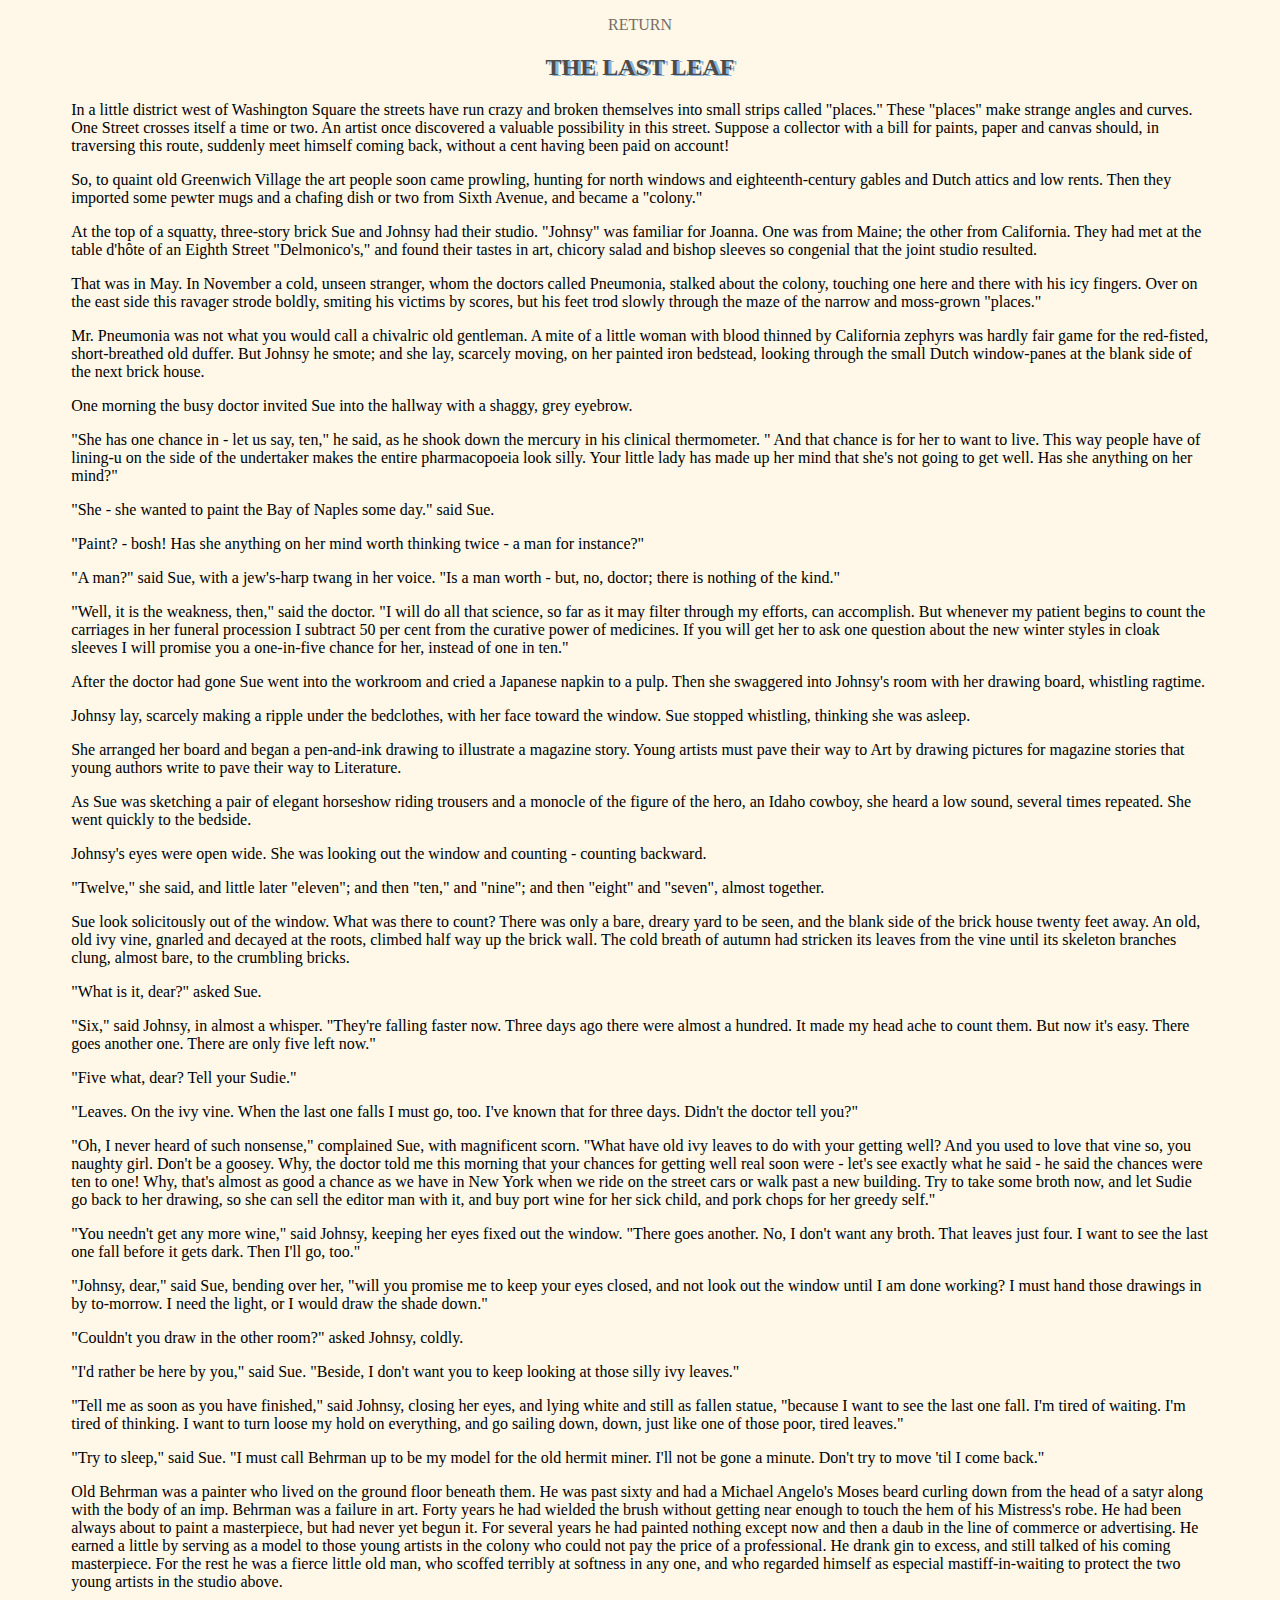
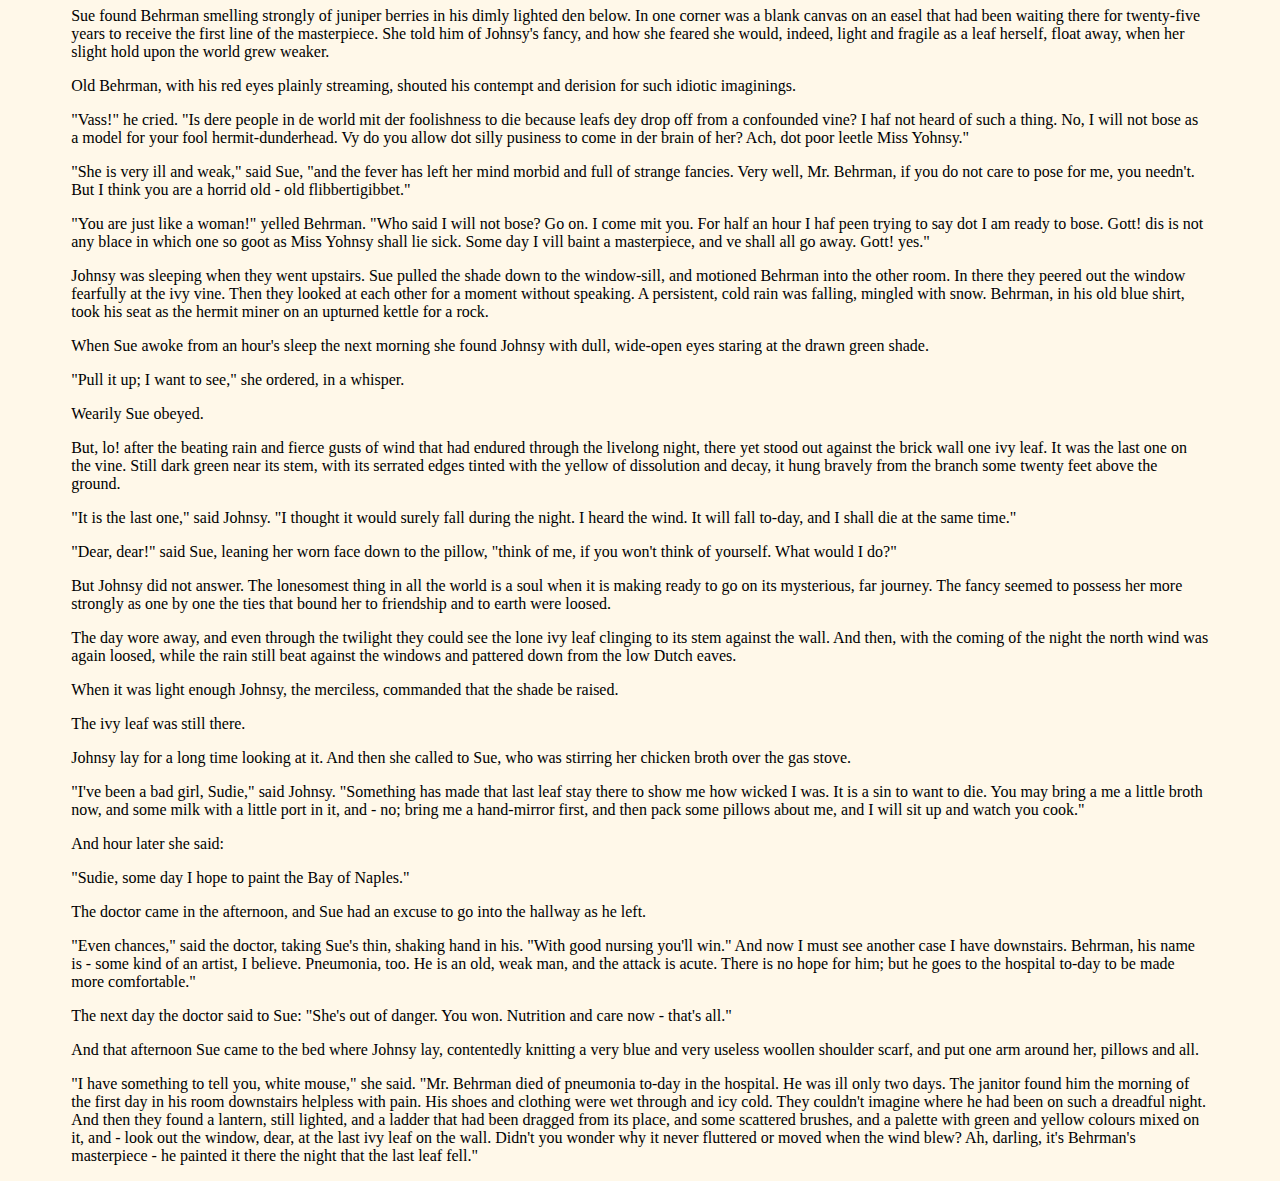
<file: leaf.html>
<!DOCTYPE html>
<html>
    <head>
        <link href = 'styles.css' rel = 'stylesheet'>
    </head>
    <title>book</title>
    <body>

        <p style = 'text-align: center'><a href = 'library.html' style = 'color: #756d63'>RETURN</a></p>

        <h2 style = 'text-align: center'><b>THE LAST LEAF</b></h2>
        <div style = 'margin-left: 5%; margin-right: 5%'>
            <p>In a little district west of Washington Square the streets have run crazy and broken themselves into small strips called "places." These "places" make strange angles and curves. One Street crosses itself a time or two. An artist once discovered a valuable possibility in this street. Suppose a collector with a bill for paints, paper and canvas should, in traversing this route, suddenly meet himself coming back, without a cent having been paid on account!</p>
            <p>So, to quaint old Greenwich Village the art people soon came prowling, hunting for north windows and eighteenth-century gables and Dutch attics and low rents. Then they imported some pewter mugs and a chafing dish or two from Sixth Avenue, and became a "colony."</p>
            <p>At the top of a squatty, three-story brick Sue and Johnsy had their studio. "Johnsy" was familiar for Joanna. One was from Maine; the other from California. They had met at the table d'hôte of an Eighth Street "Delmonico's," and found their tastes in art, chicory salad and bishop sleeves so congenial that the joint studio resulted.</p>
            <p>That was in May. In November a cold, unseen stranger, whom the doctors called Pneumonia, stalked about the colony, touching one here and there with his icy fingers. Over on the east side this ravager strode boldly, smiting his victims by scores, but his feet trod slowly through the maze of the narrow and moss-grown "places."</p>
            <p>Mr. Pneumonia was not what you would call a chivalric old gentleman. A mite of a little woman with blood thinned by California zephyrs was hardly fair game for the red-fisted, short-breathed old duffer. But Johnsy he smote; and she lay, scarcely moving, on her painted iron bedstead, looking through the small Dutch window-panes at the blank side of the next brick house.</p>
            <p>One morning the busy doctor invited Sue into the hallway with a shaggy, grey eyebrow.</p>
            <p>"She has one chance in - let us say, ten," he said, as he shook down the mercury in his clinical thermometer. " And that chance is for her to want to live. This way people have of lining-u on the side of the undertaker makes the entire pharmacopoeia look silly. Your little lady has made up her mind that she's not going to get well. Has she anything on her mind?"</p>
            <p>"She - she wanted to paint the Bay of Naples some day." said Sue.</p>
            <p>"Paint? - bosh! Has she anything on her mind worth thinking twice - a man for instance?"</p>
            <p>"A man?" said Sue, with a jew's-harp twang in her voice. "Is a man worth - but, no, doctor; there is nothing of the kind."</p>
            <p>"Well, it is the weakness, then," said the doctor. "I will do all that science, so far as it may filter through my efforts, can accomplish. But whenever my patient begins to count the carriages in her funeral procession I subtract 50 per cent from the curative power of medicines. If you will get her to ask one question about the new winter styles in cloak sleeves I will promise you a one-in-five chance for her, instead of one in ten."</p>
            <p>After the doctor had gone Sue went into the workroom and cried a Japanese napkin to a pulp. Then she swaggered into Johnsy's room with her drawing board, whistling ragtime.</p>
            <p>Johnsy lay, scarcely making a ripple under the bedclothes, with her face toward the window. Sue stopped whistling, thinking she was asleep.</p>
            <p>She arranged her board and began a pen-and-ink drawing to illustrate a magazine story. Young artists must pave their way to Art by drawing pictures for magazine stories that young authors write to pave their way to Literature.</p>
            <p>As Sue was sketching a pair of elegant horseshow riding trousers and a monocle of the figure of the hero, an Idaho cowboy, she heard a low sound, several times repeated. She went quickly to the bedside.</p>
            <p>Johnsy's eyes were open wide. She was looking out the window and counting - counting backward.</p>
            <p>"Twelve," she said, and little later "eleven"; and then "ten," and "nine"; and then "eight" and "seven", almost together.</p>
            <p>Sue look solicitously out of the window. What was there to count? There was only a bare, dreary yard to be seen, and the blank side of the brick house twenty feet away. An old, old ivy vine, gnarled and decayed at the roots, climbed half way up the brick wall. The cold breath of autumn had stricken its leaves from the vine until its skeleton branches clung, almost bare, to the crumbling bricks.</p>
            <p>"What is it, dear?" asked Sue.</p>
            <p>"Six," said Johnsy, in almost a whisper. "They're falling faster now. Three days ago there were almost a hundred. It made my head ache to count them. But now it's easy. There goes another one. There are only five left now."</p>
            <p>"Five what, dear? Tell your Sudie."</p>
            <p>"Leaves. On the ivy vine. When the last one falls I must go, too. I've known that for three days. Didn't the doctor tell you?"</p>
            <p>"Oh, I never heard of such nonsense," complained Sue, with magnificent scorn. "What have old ivy leaves to do with your getting well? And you used to love that vine so, you naughty girl. Don't be a goosey. Why, the doctor told me this morning that your chances for getting well real soon were - let's see exactly what he said - he said the chances were ten to one! Why, that's almost as good a chance as we have in New York when we ride on the street cars or walk past a new building. Try to take some broth now, and let Sudie go back to her drawing, so she can sell the editor man with it, and buy port wine for her sick child, and pork chops for her greedy self."</p>
            <p>"You needn't get any more wine," said Johnsy, keeping her eyes fixed out the window. "There goes another. No, I don't want any broth. That leaves just four. I want to see the last one fall before it gets dark. Then I'll go, too."</p>
            <p>"Johnsy, dear," said Sue, bending over her, "will you promise me to keep your eyes closed, and not look out the window until I am done working? I must hand those drawings in by to-morrow. I need the light, or I would draw the shade down."</p>
            <p>"Couldn't you draw in the other room?" asked Johnsy, coldly.</p>
            <p>"I'd rather be here by you," said Sue. "Beside, I don't want you to keep looking at those silly ivy leaves."</p>
            <p>"Tell me as soon as you have finished," said Johnsy, closing her eyes, and lying white and still as fallen statue, "because I want to see the last one fall. I'm tired of waiting. I'm tired of thinking. I want to turn loose my hold on everything, and go sailing down, down, just like one of those poor, tired leaves."</p>
            <p>"Try to sleep," said Sue. "I must call Behrman up to be my model for the old hermit miner. I'll not be gone a minute. Don't try to move 'til I come back."</p>
            <p>Old Behrman was a painter who lived on the ground floor beneath them. He was past sixty and had a Michael Angelo's Moses beard curling down from the head of a satyr along with the body of an imp. Behrman was a failure in art. Forty years he had wielded the brush without getting near enough to touch the hem of his Mistress's robe. He had been always about to paint a masterpiece, but had never yet begun it. For several years he had painted nothing except now and then a daub in the line of commerce or advertising. He earned a little by serving as a model to those young artists in the colony who could not pay the price of a professional. He drank gin to excess, and still talked of his coming masterpiece. For the rest he was a fierce little old man, who scoffed terribly at softness in any one, and who regarded himself as especial mastiff-in-waiting to protect the two young artists in the studio above.</p>
            <p>Sue found Behrman smelling strongly of juniper berries in his dimly lighted den below. In one corner was a blank canvas on an easel that had been waiting there for twenty-five years to receive the first line of the masterpiece. She told him of Johnsy's fancy, and how she feared she would, indeed, light and fragile as a leaf herself, float away, when her slight hold upon the world grew weaker.</p>
            <p>Old Behrman, with his red eyes plainly streaming, shouted his contempt and derision for such idiotic imaginings.</p>
            <p>"Vass!" he cried. "Is dere people in de world mit der foolishness to die because leafs dey drop off from a confounded vine? I haf not heard of such a thing. No, I will not bose as a model for your fool hermit-dunderhead. Vy do you allow dot silly pusiness to come in der brain of her? Ach, dot poor leetle Miss Yohnsy."</p>
            <p>"She is very ill and weak," said Sue, "and the fever has left her mind morbid and full of strange fancies. Very well, Mr. Behrman, if you do not care to pose for me, you needn't. But I think you are a horrid old - old flibbertigibbet."</p>
            <p>"You are just like a woman!" yelled Behrman. "Who said I will not bose? Go on. I come mit you. For half an hour I haf peen trying to say dot I am ready to bose. Gott! dis is not any blace in which one so goot as Miss Yohnsy shall lie sick. Some day I vill baint a masterpiece, and ve shall all go away. Gott! yes."</p>
            <p>Johnsy was sleeping when they went upstairs. Sue pulled the shade down to the window-sill, and motioned Behrman into the other room. In there they peered out the window fearfully at the ivy vine. Then they looked at each other for a moment without speaking. A persistent, cold rain was falling, mingled with snow. Behrman, in his old blue shirt, took his seat as the hermit miner on an upturned kettle for a rock.</p>
            <p>When Sue awoke from an hour's sleep the next morning she found Johnsy with dull, wide-open eyes staring at the drawn green shade.</p>
            <p>"Pull it up; I want to see," she ordered, in a whisper.</p>
            <p>Wearily Sue obeyed.</p>
            <p>But, lo! after the beating rain and fierce gusts of wind that had endured through the livelong night, there yet stood out against the brick wall one ivy leaf. It was the last one on the vine. Still dark green near its stem, with its serrated edges tinted with the yellow of dissolution and decay, it hung bravely from the branch some twenty feet above the ground.</p>
            <p>"It is the last one," said Johnsy. "I thought it would surely fall during the night. I heard the wind. It will fall to-day, and I shall die at the same time."</p>
            <p>"Dear, dear!" said Sue, leaning her worn face down to the pillow, "think of me, if you won't think of yourself. What would I do?"</p>
            <p>But Johnsy did not answer. The lonesomest thing in all the world is a soul when it is making ready to go on its mysterious, far journey. The fancy seemed to possess her more strongly as one by one the ties that bound her to friendship and to earth were loosed.</p>
            <p>The day wore away, and even through the twilight they could see the lone ivy leaf clinging to its stem against the wall. And then, with the coming of the night the north wind was again loosed, while the rain still beat against the windows and pattered down from the low Dutch eaves.</p>
            <p>When it was light enough Johnsy, the merciless, commanded that the shade be raised.</p>
            <p>The ivy leaf was still there.</p>
            <p>Johnsy lay for a long time looking at it. And then she called to Sue, who was stirring her chicken broth over the gas stove.</p>
            <p>"I've been a bad girl, Sudie," said Johnsy. "Something has made that last leaf stay there to show me how wicked I was. It is a sin to want to die. You may bring a me a little broth now, and some milk with a little port in it, and - no; bring me a hand-mirror first, and then pack some pillows about me, and I will sit up and watch you cook."</p>
            <p>And hour later she said:</p>
            <p>"Sudie, some day I hope to paint the Bay of Naples."</p>
            <p>The doctor came in the afternoon, and Sue had an excuse to go into the hallway as he left.</p>
            <p>"Even chances," said the doctor, taking Sue's thin, shaking hand in his. "With good nursing you'll win." And now I must see another case I have downstairs. Behrman, his name is - some kind of an artist, I believe. Pneumonia, too. He is an old, weak man, and the attack is acute. There is no hope for him; but he goes to the hospital to-day to be made more comfortable."</p>
            <p>The next day the doctor said to Sue: "She's out of danger. You won. Nutrition and care now - that's all."</p>
            <p>And that afternoon Sue came to the bed where Johnsy lay, contentedly knitting a very blue and very useless woollen shoulder scarf, and put one arm around her, pillows and all.</p>
            <p>"I have something to tell you, white mouse," she said. "Mr. Behrman died of pneumonia to-day in the hospital. He was ill only two days. The janitor found him the morning of the first day in his room downstairs helpless with pain. His shoes and clothing were wet through and icy cold. They couldn't imagine where he had been on such a dreadful night. And then they found a lantern, still lighted, and a ladder that had been dragged from its place, and some scattered brushes, and a palette with green and yellow colours mixed on it, and - look out the window, dear, at the last ivy leaf on the wall. Didn't you wonder why it never fluttered or moved when the wind blew? Ah, darling, it's Behrman's masterpiece - he painted it there the night that the last leaf fell."</p>
        </div>
    </body>
</html>
</file>
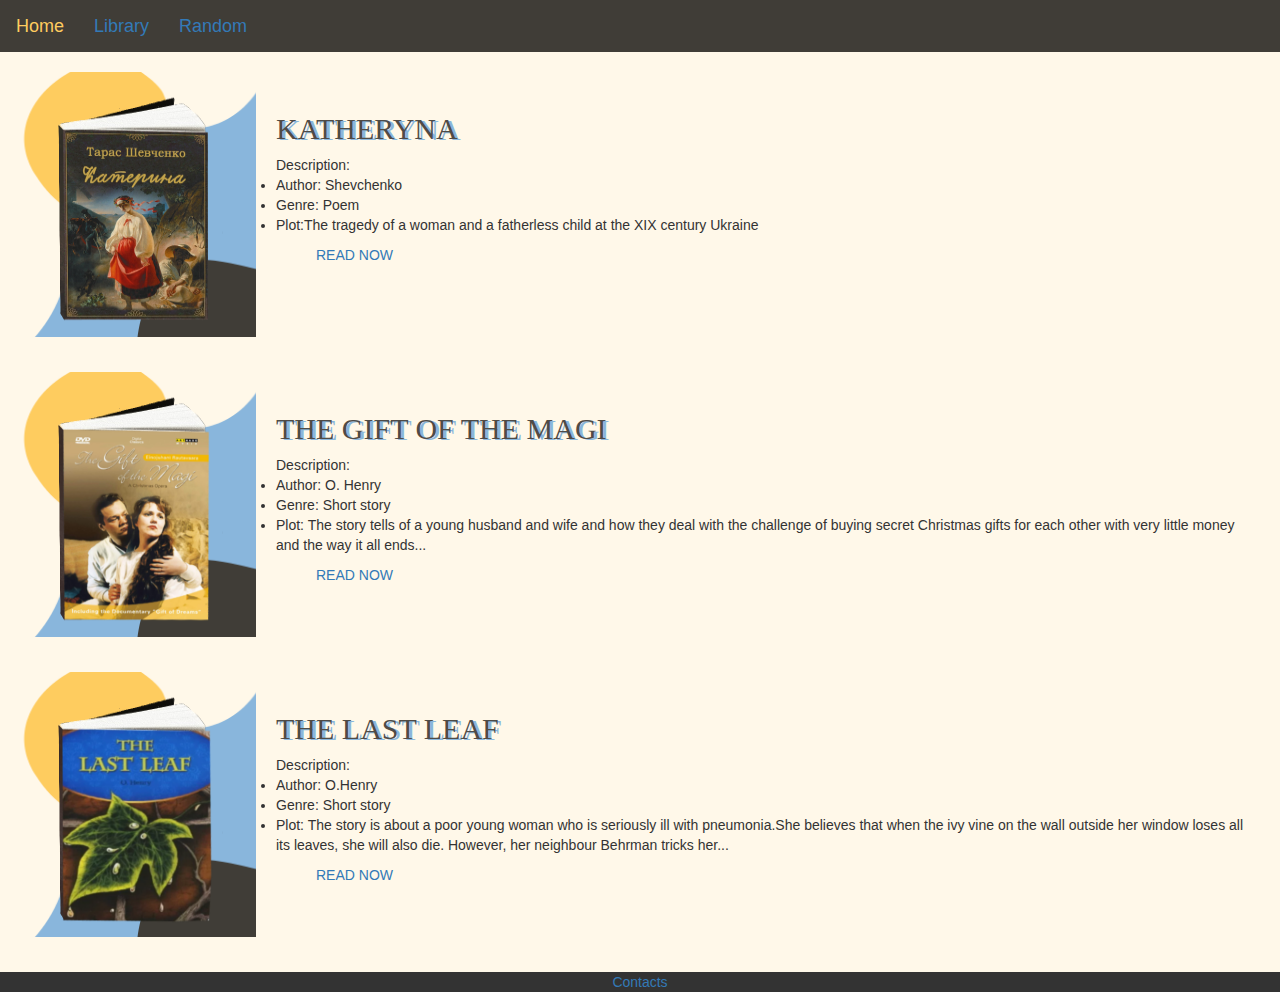
<file: library.html>
<!DOCTYPE html>

<html>

    <!-- NAVIGATION BAR-->
    <head>
        <div style="background-color: #403D37;">
          <nav class="navbar navbar-dark bg-dark">
            <a class='navbar-brand' href = 'index.html' style = "color: #fecc5f;">Home</a>
            <a class='navbar-brand' href = 'library.html'>Library</a>
            <a class='navbar-brand' href = 'random.html'>Random</a>
          </nav>
        </div>

        <meta charset="utf-8">
        <meta name="viewport" content="width=device-width, initial-scale=1">
        <link rel="stylesheet" href="https://maxcdn.bootstrapcdn.com/bootstrap/3.4.1/css/bootstrap.min.css">
        <script src="https://ajax.googleapis.com/ajax/libs/jquery/3.6.0/jquery.min.js"></script>
        <script src="https://maxcdn.bootstrapcdn.com/bootstrap/3.4.1/js/bootstrap.min.js"></script>
    </head>
    <title>library</title>
    <link href = 'styles.css' rel = 'stylesheet'>

    <body>

        <section>
            <nav class = 'block1'>
                <i class = 'ghost'>-----</i><img alt = 'cover' src = 'kate.png' width = 180px height = 250px style = 'margin-left: auto;'>
            </nav>
            <article>
                <p>
                    <h2>KATHERYNA</h2>
                    Description:
                        <li>Author: Shevchenko</li>
                        <li>Genre: Poem</li>
                        <li>Plot:The tragedy of a woman and a fatherless child at the XIX century Ukraine</li>
                    <p></p>
                    <p><ul><a href = 'katheryna.html'>READ NOW</a></ul></p>
                </p>
            </article>
        </section>

        <section>
            <nav class = 'block1'>
                <i class = 'ghost'>-----</i><img alt = 'cover' src = 'volhvy.png' width = 180px height = 250px style = 'margin-left: auto;'>
            </nav>
            <article>
                <p>
                    <h2>THE GIFT OF THE MAGI</h2>
                    Description:
                        <li>Author: O. Henry</li>
                        <li>Genre: Short story</li>
                        <li>Plot: The story tells of a young husband and wife and how they deal with the challenge of buying secret Christmas gifts for each other with very little money and the way it all ends...</li>
                    <p></p>
                    <p><ul><a href = 'volhvy.html'>READ NOW</a></ul></p>
                </p>
            </article>
        </section>

        <section>
            <nav class = 'block1'>
                <i class = 'ghost'>-----</i><img alt = 'cover' src = 'leaf.png' width = 180px height = 250px style = 'margin-left: auto;'>
            </nav>
            <article>
                <p>
                    <h2>THE LAST LEAF</h2>
                    Description:
                        <li>Author: O.Henry</li>
                        <li>Genre: Short story</li>
                        <li>Plot: The story is about a poor young woman who is seriously ill with pneumonia.She believes that when the ivy vine on the wall outside her window loses all its leaves, she will also die. However, her neighbour Behrman tricks her...</li>
                    <p></p>
                    <p><ul><a href = 'leaf.html'>READ NOW</a></ul></p>
                </p>
            </article>
        </section>

        <footer style = 'color: #337ab7'><a href = 'hello.html'>Contacts</a></footer>
    </body>
</html>
</file>
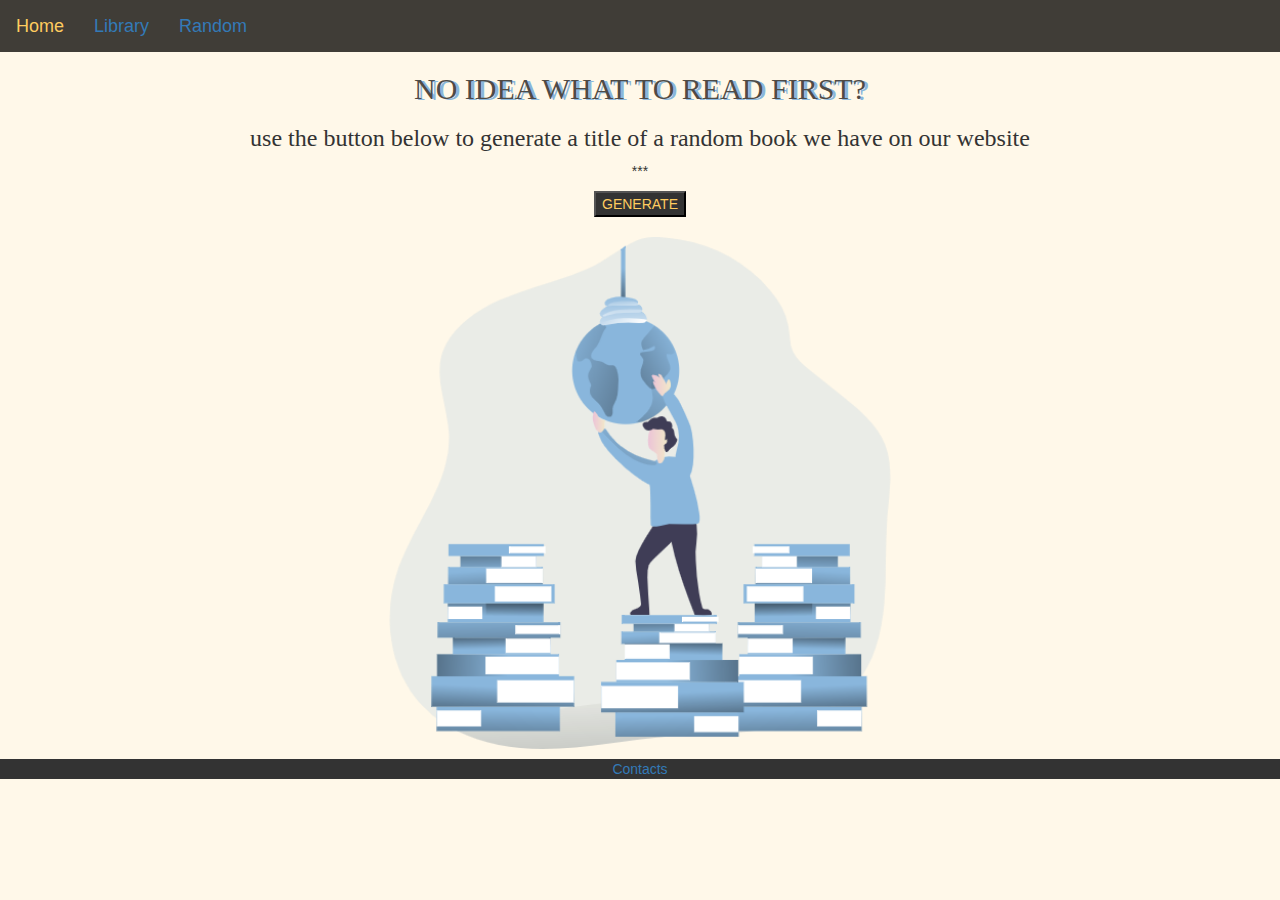
<file: random.html>
<!DOCTYPE html>

<html>

    <!-- NAVIGATION BAR-->
    <head>
        <div style="background-color: #403D37;">
          <nav class="navbar navbar-dark bg-dark">
            <a class='navbar-brand' href = 'index.html' style = "color: #fecc5f;">Home</a>
            <a class='navbar-brand' href = 'library.html'>Library</a>
            <a class='navbar-brand' href = 'random.html'>Random</a>
          </nav>
        </div>

        <meta charset="utf-8">
        <meta name="viewport" content="width=device-width, initial-scale=1">
        <link rel="stylesheet" href="https://maxcdn.bootstrapcdn.com/bootstrap/3.4.1/css/bootstrap.min.css">
        <script src="https://ajax.googleapis.com/ajax/libs/jquery/3.6.0/jquery.min.js"></script>
        <script src="https://maxcdn.bootstrapcdn.com/bootstrap/3.4.1/js/bootstrap.min.js"></script>
    </head>

    <link href = 'styles.css' rel = 'stylesheet'>
    <title>random</title>

    <body style = 'text-align: center'>

      <div>
        <h2>NO IDEA WHAT TO READ FIRST?</h2>
        <h3 style='font-family: Georgia, serif;'>use the button below to generate a title of a random book we have on our website</h3>
        <p>***</p>
        <button id = "generate_idea" style ='background-color: #333333; color: #FECC5F'>GENERATE</button>
        <p></p>
        <h2 id = 'output' class = 'title' style = 'text-decoration-line: overline; text-decoration-color: #fecc5f; color: #337ab7; text-shadow: none'></h2>
        <img alt = 'bulb' src = 'idea.png' style = 'width: 40%; height: 40%'>
        <p></p>
      </div>

      <script>
        //видавати рандомну цифру яка = ід книжки (сіквел) -> а потім селект тайтл
        //not complete
          function generate(){
              function getRandomIntInclusive(min, max) {
              min = Math.ceil(min);
              max = Math.floor(max);
              return Math.floor(Math.random() * (max - min + 1)) + min;}

              let result = getRandomIntInclusive(1,3);

              if (result == 1) {
                  //alert('book 1')
                  let message ='KATHERYNA';
                  document.getElementById('output').innerHTML = message;
              }
              else if(result == 2) {
                  let message ='THE GIFT OF THE MAGI';
                  document.getElementById('output').innerHTML = message;
              }
              else {
                  let message ='THE LAST LEAF';
                  document.getElementById('output').innerHTML = message;
              }
            }
              //alert(result);
              document.querySelector('#generate_idea').addEventListener('click', generate);
      </script>

        <footer style = 'color: #337ab7; margin-bottom: 0; text-decoration:none'><a href = 'hello.html'>Contacts</a></footer>
    </body>
</html>
</file>
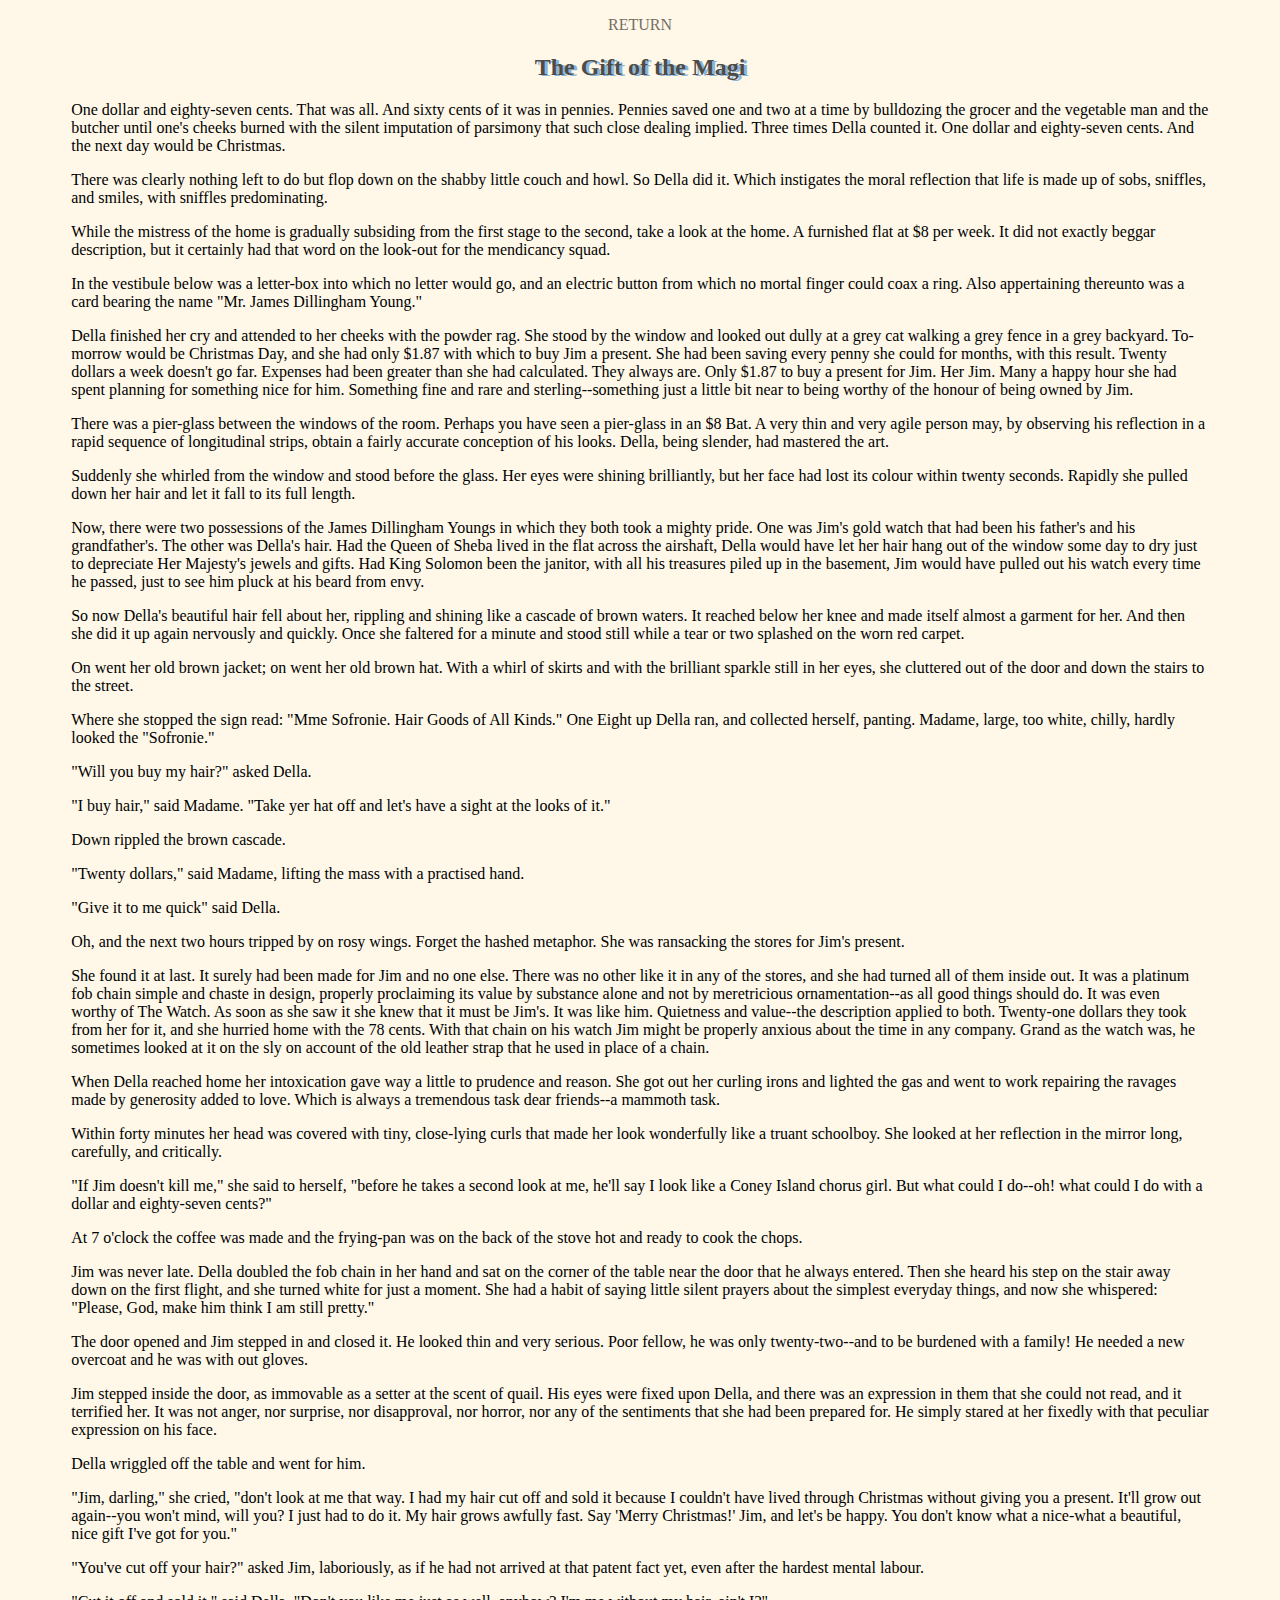
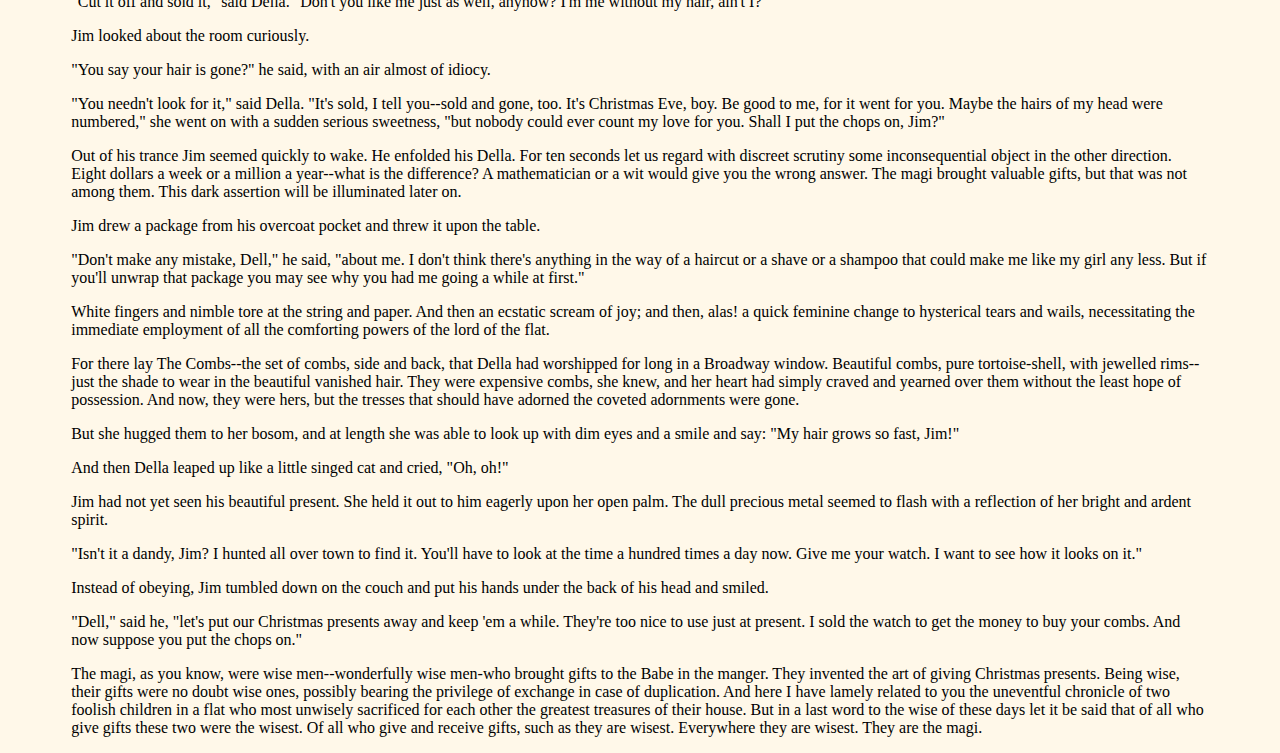
<file: volhvy.html>
<!DOCTYPE html>
<html>
    <head>
        <link href = 'styles.css' rel = 'stylesheet'>
    </head>
    <title>book</title>
    <body>
        <p style = 'text-align: center'><a href = 'library.html' style = 'color: #756d63'>RETURN</a></p>
        <h2 style = 'text-align: center'><b>The Gift of the Magi</b></h2>
        <p></p>

        <div style = 'margin-left: 5%; margin-right: 5%'><p>One dollar and eighty-seven cents. That was all. And sixty cents of it was in pennies. Pennies saved one and two at a time by bulldozing the grocer and the vegetable man and the butcher until one's cheeks burned with the silent imputation of parsimony that such close dealing implied. Three times Della counted it. One dollar and eighty-seven cents. And the next day would be Christmas.</p>
        <p>There was clearly nothing left to do but flop down on the shabby little couch and howl. So Della did it. Which instigates the moral reflection that life is made up of sobs, sniffles, and smiles, with sniffles predominating.</p>
        <p>While the mistress of the home is gradually subsiding from the first stage to the second, take a look at the home. A furnished flat at $8 per week. It did not exactly beggar description, but it certainly had that word on the look-out for the mendicancy squad.</p>
        <p>In the vestibule below was a letter-box into which no letter would go, and an electric button from which no mortal finger could coax a ring. Also appertaining thereunto was a card bearing the name "Mr. James Dillingham Young."</p>
        <p>Della finished her cry and attended to her cheeks with the powder rag. She stood by the window and looked out dully at a grey cat walking a grey fence in a grey backyard. To-morrow would be Christmas Day, and she had only $1.87 with which to buy Jim a present. She had been saving every penny she could for months, with this result. Twenty dollars a week doesn't go far. Expenses had been greater than she had calculated. They always are. Only $1.87 to buy a present for Jim. Her Jim. Many a happy hour she had spent planning for something nice for him. Something fine and rare and sterling--something just a little bit near to being worthy of the honour of being owned by Jim.</p>
        <p>There was a pier-glass between the windows of the room. Perhaps you have seen a pier-glass in an $8 Bat. A very thin and very agile person may, by observing his reflection in a rapid sequence of longitudinal strips, obtain a fairly accurate conception of his looks. Della, being slender, had mastered the art.</p>
        <p>Suddenly she whirled from the window and stood before the glass. Her eyes were shining brilliantly, but her face had lost its colour within twenty seconds. Rapidly she pulled down her hair and let it fall to its full length.</p>
        <p>Now, there were two possessions of the James Dillingham Youngs in which they both took a mighty pride. One was Jim's gold watch that had been his father's and his grandfather's. The other was Della's hair. Had the Queen of Sheba lived in the flat across the airshaft, Della would have let her hair hang out of the window some day to dry just to depreciate Her Majesty's jewels and gifts. Had King Solomon been the janitor, with all his treasures piled up in the basement, Jim would have pulled out his watch every time he passed, just to see him pluck at his beard from envy.</p>
        <p>So now Della's beautiful hair fell about her, rippling and shining like a cascade of brown waters. It reached below her knee and made itself almost a garment for her. And then she did it up again nervously and quickly. Once she faltered for a minute and stood still while a tear or two splashed on the worn red carpet.</p>
        <p>On went her old brown jacket; on went her old brown hat. With a whirl of skirts and with the brilliant sparkle still in her eyes, she cluttered out of the door and down the stairs to the street.</p>
        <p>Where she stopped the sign read: "Mme Sofronie. Hair Goods of All Kinds." One Eight up Della ran, and collected herself, panting. Madame, large, too white, chilly, hardly looked the "Sofronie."</p>
        <p>"Will you buy my hair?" asked Della.</p>
        <p>"I buy hair," said Madame. "Take yer hat off and let's have a sight at the looks of it."</p>
        <p>Down rippled the brown cascade.</p>
        <p>"Twenty dollars," said Madame, lifting the mass with a practised hand.</p>
        <p>"Give it to me quick" said Della.</p>
        <p>Oh, and the next two hours tripped by on rosy wings. Forget the hashed metaphor. She was ransacking the stores for Jim's present.</p>
        <p>She found it at last. It surely had been made for Jim and no one else. There was no other like it in any of the stores, and she had turned all of them inside out. It was a platinum fob chain simple and chaste in design, properly proclaiming its value by substance alone and not by meretricious ornamentation--as all good things should do. It was even worthy of The Watch. As soon as she saw it she knew that it must be Jim's. It was like him. Quietness and value--the description applied to both. Twenty-one dollars they took from her for it, and she hurried home with the 78 cents. With that chain on his watch Jim might be properly anxious about the time in any company. Grand as the watch was, he sometimes looked at it on the sly on account of the old leather strap that he used in place of a chain.</p>
        <p>When Della reached home her intoxication gave way a little to prudence and reason. She got out her curling irons and lighted the gas and went to work repairing the ravages made by generosity added to love. Which is always a tremendous task dear friends--a mammoth task.</p>
        <p>Within forty minutes her head was covered with tiny, close-lying curls that made her look wonderfully like a truant schoolboy. She looked at her reflection in the mirror long, carefully, and critically.</p>
        <p>"If Jim doesn't kill me," she said to herself, "before he takes a second look at me, he'll say I look like a Coney Island chorus girl. But what could I do--oh! what could I do with a dollar and eighty-seven cents?"</p>
        <p>At 7 o'clock the coffee was made and the frying-pan was on the back of the stove hot and ready to cook the chops.</p>
        <p>Jim was never late. Della doubled the fob chain in her hand and sat on the corner of the table near the door that he always entered. Then she heard his step on the stair away down on the first flight, and she turned white for just a moment. She had a habit of saying little silent prayers about the simplest everyday things, and now she whispered: "Please, God, make him think I am still pretty."</p>
        <p>The door opened and Jim stepped in and closed it. He looked thin and very serious. Poor fellow, he was only twenty-two--and to be burdened with a family! He needed a new overcoat and he was with out gloves.</p>
        <p>Jim stepped inside the door, as immovable as a setter at the scent of quail. His eyes were fixed upon Della, and there was an expression in them that she could not read, and it terrified her. It was not anger, nor surprise, nor disapproval, nor horror, nor any of the sentiments that she had been prepared for. He simply stared at her fixedly with that peculiar expression on his face.</p>
        <p>Della wriggled off the table and went for him.</p>
        <p>"Jim, darling," she cried, "don't look at me that way. I had my hair cut off and sold it because I couldn't have lived through Christmas without giving you a present. It'll grow out again--you won't mind, will you? I just had to do it. My hair grows awfully fast. Say 'Merry Christmas!' Jim, and let's be happy. You don't know what a nice-what a beautiful, nice gift I've got for you."</p>
        <p>"You've cut off your hair?" asked Jim, laboriously, as if he had not arrived at that patent fact yet, even after the hardest mental labour.</p>
        <p>"Cut it off and sold it," said Della. "Don't you like me just as well, anyhow? I'm me without my hair, ain't I?"</p>
        <p>Jim looked about the room curiously.</p>
        <p>"You say your hair is gone?" he said, with an air almost of idiocy.</p>
        <p>"You needn't look for it," said Della. "It's sold, I tell you--sold and gone, too. It's Christmas Eve, boy. Be good to me, for it went for you. Maybe the hairs of my head were numbered," she went on with a sudden serious sweetness, "but nobody could ever count my love for you. Shall I put the chops on, Jim?"</p>
        <p>Out of his trance Jim seemed quickly to wake. He enfolded his Della. For ten seconds let us regard with discreet scrutiny some inconsequential object in the other direction. Eight dollars a week or a million a year--what is the difference? A mathematician or a wit would give you the wrong answer. The magi brought valuable gifts, but that was not among them. This dark assertion will be illuminated later on.</p>
        <p>Jim drew a package from his overcoat pocket and threw it upon the table.</p>
        <p>"Don't make any mistake, Dell," he said, "about me. I don't think there's anything in the way of a haircut or a shave or a shampoo that could make me like my girl any less. But if you'll unwrap that package you may see why you had me going a while at first."</p>
        <p>White fingers and nimble tore at the string and paper. And then an ecstatic scream of joy; and then, alas! a quick feminine change to hysterical tears and wails, necessitating the immediate employment of all the comforting powers of the lord of the flat.</p>
        <p>For there lay The Combs--the set of combs, side and back, that Della had worshipped for long in a Broadway window. Beautiful combs, pure tortoise-shell, with jewelled rims--just the shade to wear in the beautiful vanished hair. They were expensive combs, she knew, and her heart had simply craved and yearned over them without the least hope of possession. And now, they were hers, but the tresses that should have adorned the coveted adornments were gone.</p>
        <p>But she hugged them to her bosom, and at length she was able to look up with dim eyes and a smile and say: "My hair grows so fast, Jim!"</p>
        <p>And then Della leaped up like a little singed cat and cried, "Oh, oh!"</p>
        <p>Jim had not yet seen his beautiful present. She held it out to him eagerly upon her open palm. The dull precious metal seemed to flash with a reflection of her bright and ardent spirit.</p>
        <p>"Isn't it a dandy, Jim? I hunted all over town to find it. You'll have to look at the time a hundred times a day now. Give me your watch. I want to see how it looks on it."</p>
        <p>Instead of obeying, Jim tumbled down on the couch and put his hands under the back of his head and smiled.</p>
        <p>"Dell," said he, "let's put our Christmas presents away and keep 'em a while. They're too nice to use just at present. I sold the watch to get the money to buy your combs. And now suppose you put the chops on."</p>
        <p>The magi, as you know, were wise men--wonderfully wise men-who brought gifts to the Babe in the manger. They invented the art of giving Christmas presents. Being wise, their gifts were no doubt wise ones, possibly bearing the privilege of exchange in case of duplication. And here I have lamely related to you the uneventful chronicle of two foolish children in a flat who most unwisely sacrificed for each other the greatest treasures of their house. But in a last word to the wise of these days let it be said that of all who give gifts these two were the wisest. Of all who give and receive gifts, such as they are wisest. Everywhere they are wisest. They are the magi.</p></div>
    </body>
</html>
</file>
<file: styles.css>
.shapka {
    background-image: url('bcdiv.png');
    background-repeat: no-repeat;
    background-size: 100%, 200px;
  }

.caption
{
    text-align: center;
    font-size: large;
}

.center {
  margin-left: auto;
  margin-right: auto;
  }


h1
  {
    text-shadow:3px 1px #9B958E;
    color: #FFF8E9;
    font-family: Georgia, serif;
  }

h2
{
  text-shadow:3px 1px #89B6DC;
  color: #4f4b46;
  font-family: Georgia, serif;
  }

body
  {
    background-color: #FFF8E9;
  }

.white
{
    color: #FFF8E9;
    text-shadow:3px 1px #9B958E;
}

.blue
{
  color: #89B6DC;
}

.white_no_shadow{
  color: #FFF8E9
}

.block {
  display:block;
  float: left;
  width: 20%;
  height: 300px;
  background: #89b6dc;
  padding: 20px;
}

article {
  float: left;
  padding: 20px;
  width: 80%;
  height: 300px;
}

section::after {
  content: "";
  display: table;
  clear: both;
}

footer {
  display: block;
  background-color: #333333;
  width: 100%;
  opacity: 1;
  text-align: center;
}

.block1 {
  display: block;
  float: left;
  width: 20%;
  height: 300px;
  background-image: url('bccover.png');
  padding: 20px;
  background-repeat: no-repeat;
  background-size: 300px, 280px;
}

.ghost {
  opacity: 0.0;
}

.K1 {
  text-align: center;
}

a[href="library.html"] {

  text-decoration:none;
}

.quote {
  background-color : #9B958E;
  color: #FDF4E5;
  font-family: Georgia, serif;
}


/*.dropdown-menu {
  text-align: center;
  margin: 2% auto;
}

.dropdown-item {
  text-align: center;
  margin: 1% auto;
}

/*figcaption {
  background-color: black;
  color: white;
  font-style: italic;
  padding: 2px;
  text-align: center;
}
/*.l_square {
  display: block;
  height: 100%;
  width: 20%;
  float: left;
  color: #000000;
  opacity: 0.33;
}
</file>
